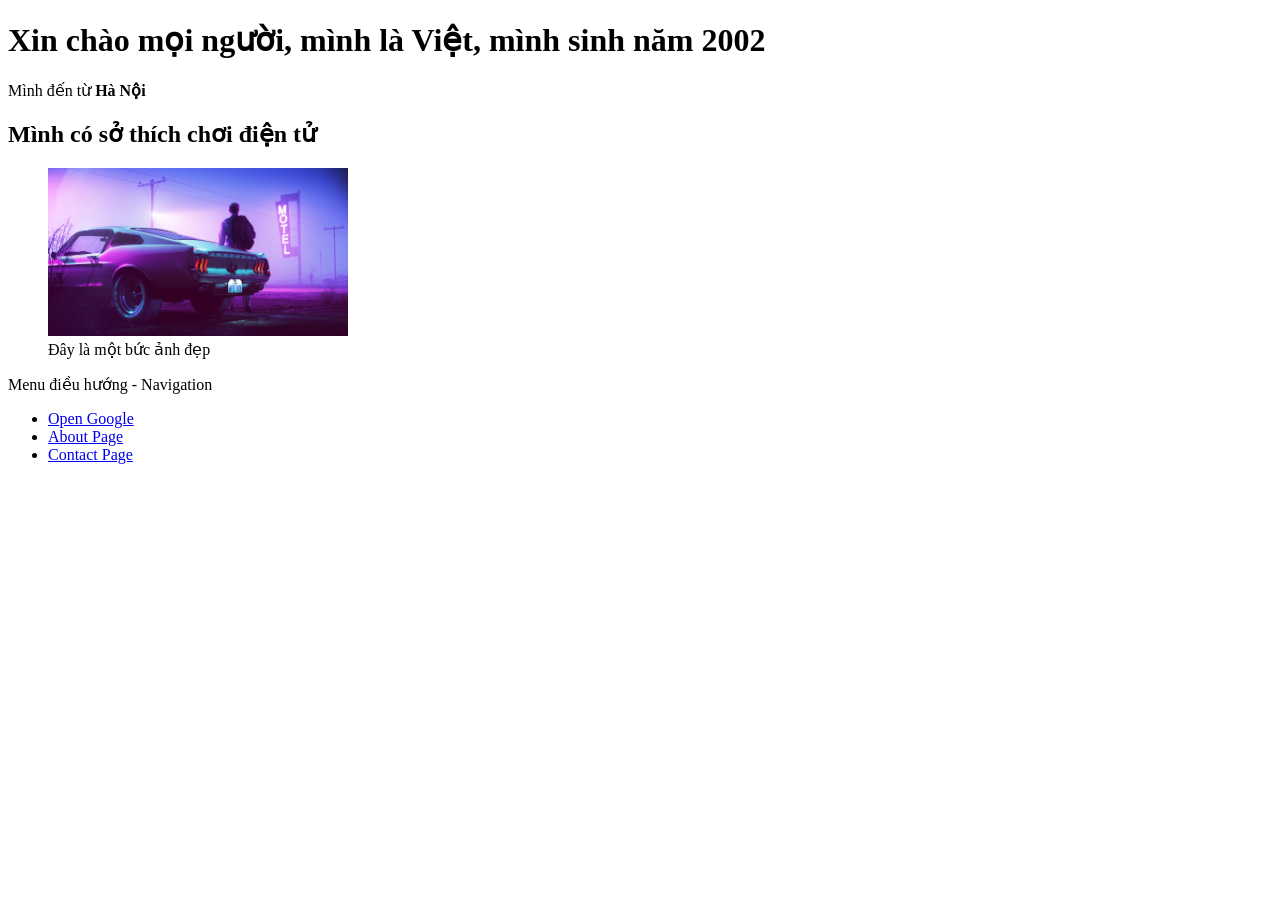
<file: Lesson 1/index.html>
<!DOCTYPE html>
<html lang="en">
<head>
    <meta charset="UTF-8">
    <meta name="viewport" content="width=device-width, initial-scale=1.0">
    <title>Trang chủ</title>
    <link 
    rel="shortcut icon" 
    href="images/favicon.png"
    type="image/x-icon">
</head>
<body>
    
</body>
</html>
<h1>Xin chào mọi người, mình là Việt, mình sinh năm 2002</h1>

<p>Mình đến từ <strong>Hà Nội</strong></p>

<h2>Mình có sở thích chơi điện tử</h2>

<figure>
  <img
    width="300"
    src="images/01.jpg"
    alt="Ảnh đẹp"
    title="Tiêu đề ảnh"
  />

  <figcaption>Đây là một bức ảnh đẹp</figcaption>
</figure>
<p>Menu điều hướng - Navigation</p>
<ul>
    <li><a href="https://google.com">Open Google</a></li>
    <li><a href="about.html">About Page</a></li>
    <li><a href="contact.html">Contact Page</a></li>
</ul>
</file>
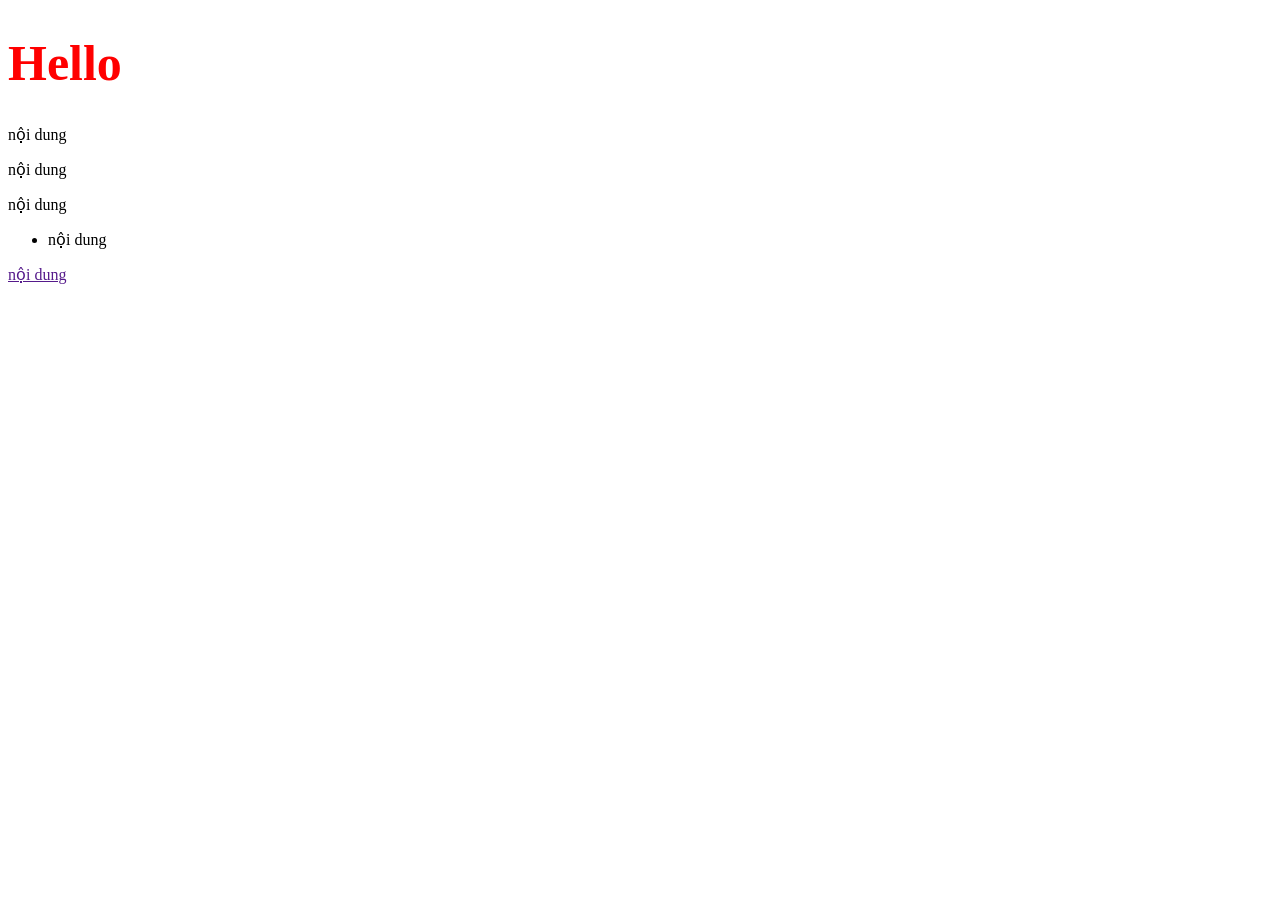
<file: Lesson 2/index.html>
<!DOCTYPE html>
<html lang="en">
<head>
    <meta charset="UTF-8">
    <meta name="viewport" content="width=device-width, initial-scale=1.0">
    <title>Document</title>
    <link rel="stylesheet" href="style.css"
</head>
<body>
    <h1>Hello </h1>
</body>
</html>
<p class="class-name"> nội dung </p>
<p> nội dung </p>
<p> nội dung </p>
<ul>
    <li class="class-name"> nội dung </li>
</ul>

<a href="" class="class-name"> nội dung </a>
</file>
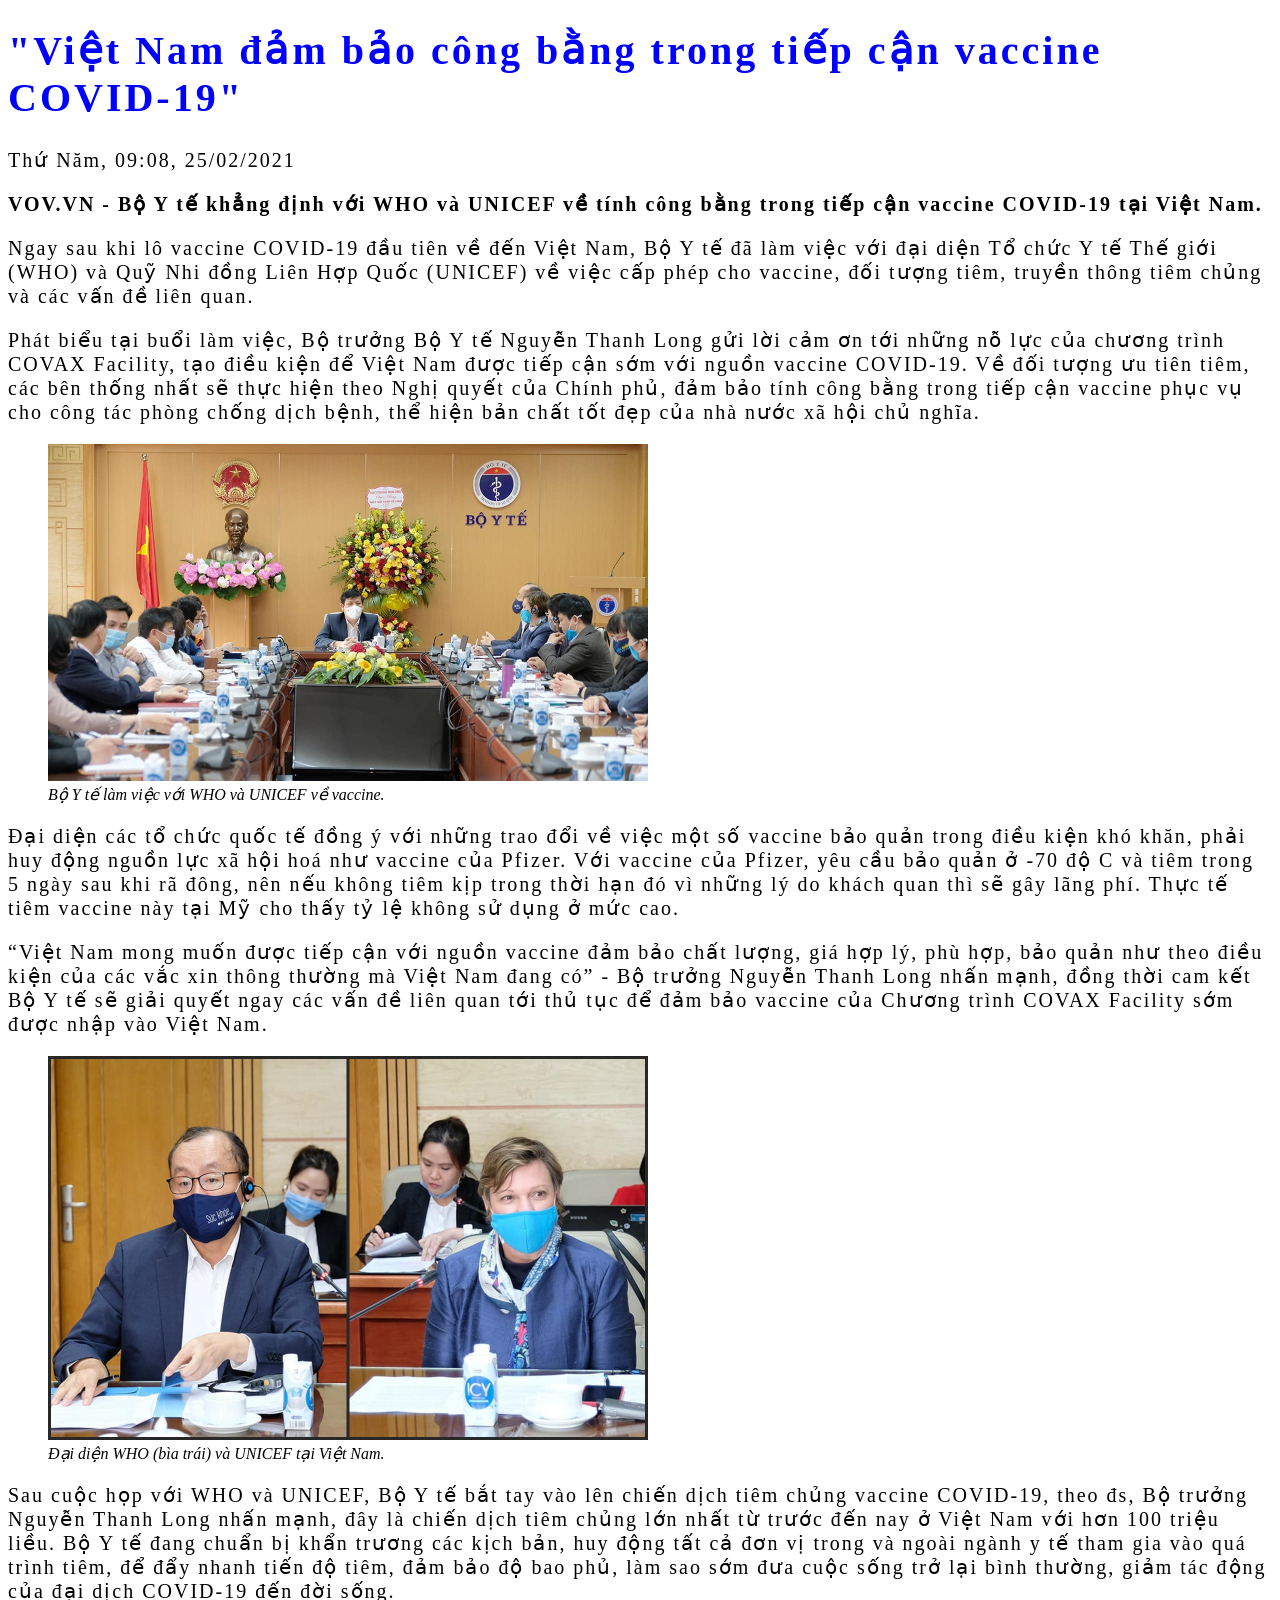
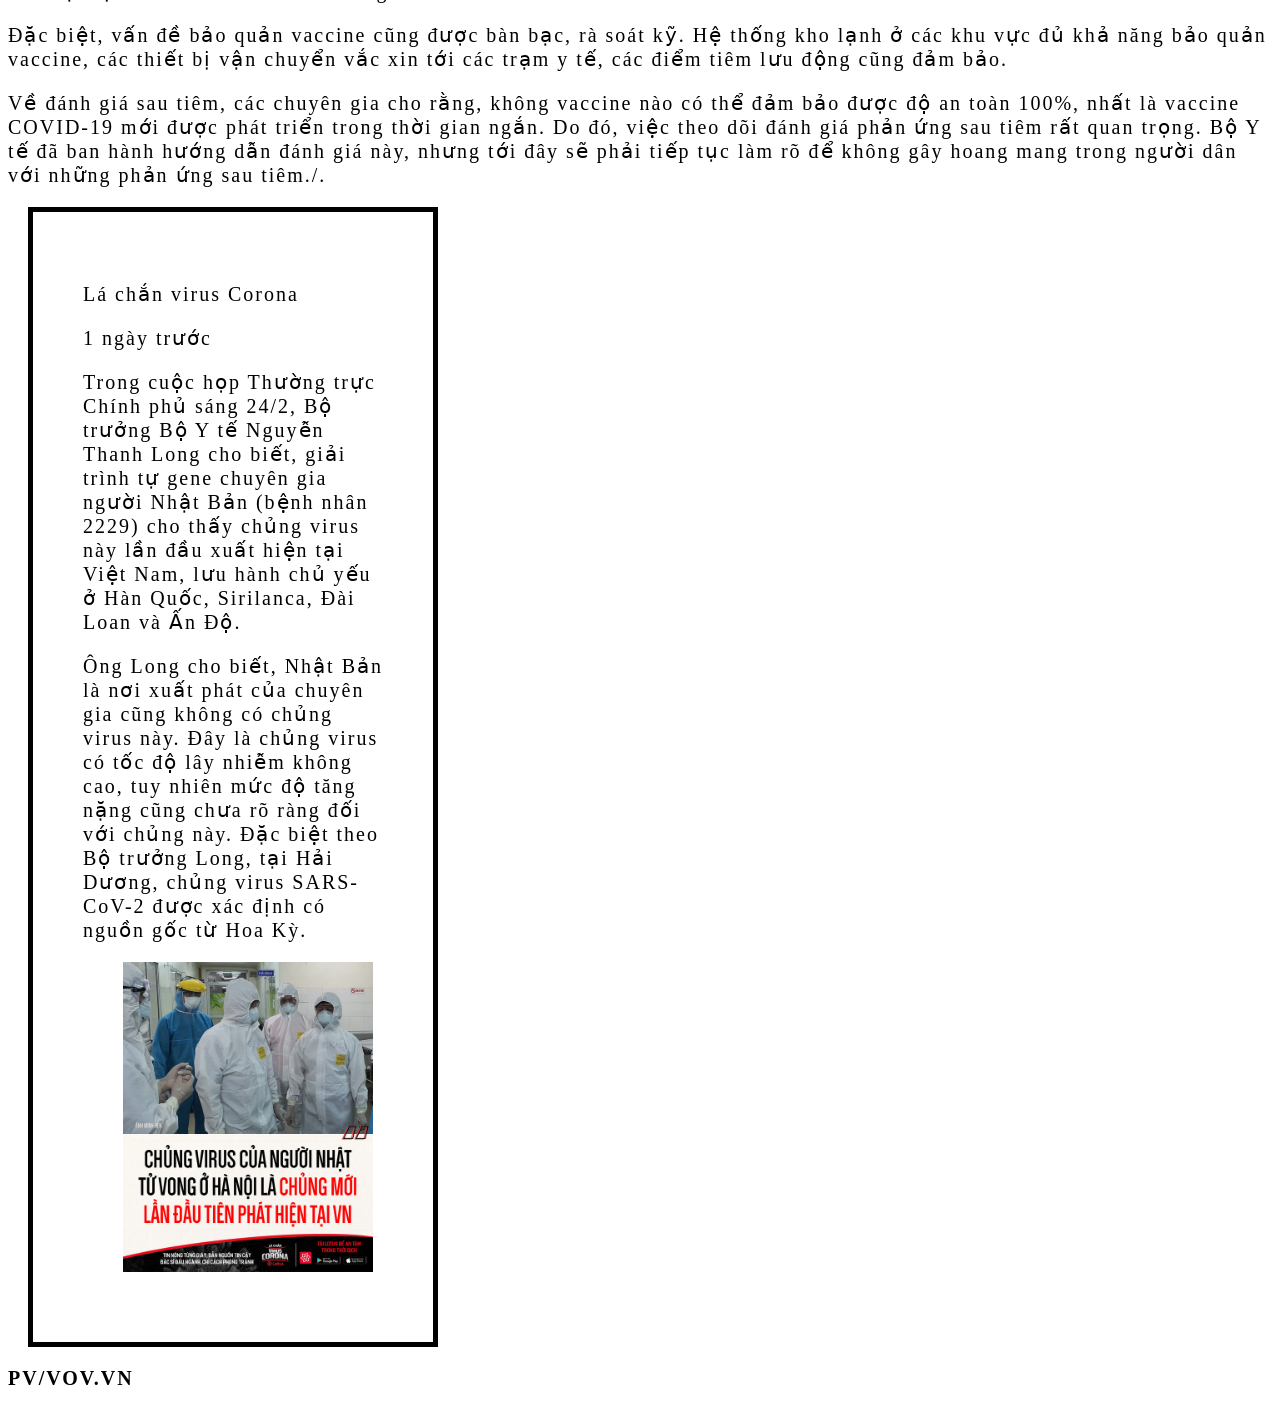
<file: Lesson 4/index.html>
<!DOCTYPE html>
<html lang="en">
<head>
    <meta charset="UTF-8">
    <meta http-equiv="X-UA-Compatible" content="IE=edge">
    <meta name="viewport" content="width=device-width, initial-scale=1.0">
    <title>"Việt Nam đảm bảo công bằng trong tiếp cận vaccine COVID-19"</title>
    <link rel="stylesheet" href="style.css"
</head>
<body>
</body>
</html>
<h1>"Việt Nam đảm bảo công bằng trong tiếp cận vaccine COVID-19"</h1>
<p>Thứ Năm, 09:08, 25/02/2021</p>
<p><strong>VOV.VN - Bộ Y tế khẳng định với WHO và UNICEF về tính công bằng trong tiếp cận vaccine COVID-19 tại Việt Nam.</strong></p>
<p>Ngay sau khi lô vaccine COVID-19 đầu tiên về đến Việt Nam, Bộ Y tế đã làm việc với đại diện Tổ chức Y tế Thế giới (WHO) và Quỹ Nhi đồng Liên Hợp Quốc (UNICEF) về việc cấp phép cho vaccine, đối tượng tiêm, truyền thông tiêm chủng và các vấn đề liên quan. </p>
<p>Phát biểu tại buổi làm việc, Bộ trưởng Bộ Y tế Nguyễn Thanh Long gửi lời cảm ơn tới những nỗ lực của chương trình COVAX Facility, tạo điều kiện để Việt Nam được tiếp cận sớm với nguồn vaccine COVID-19. Về đối tượng ưu tiên tiêm, các bên thống nhất sẽ thực hiện theo Nghị quyết của Chính phủ, đảm bảo tính công bằng trong tiếp cận vaccine phục vụ cho công tác phòng chống dịch bệnh, thể hiện bản chất tốt đẹp của nhà nước xã hội chủ nghĩa. </p>
<figure>
  <img
  width="600"
    src="../Lesson 1/images/Bo y te voi WHO va UNICEF.jpg"
    
  />

  <figcaption><i>Bộ Y tế làm việc với WHO và UNICEF về vaccine.</i></figcaption>
</figure>
<p>Đại diện các tổ chức quốc tế đồng ý với những trao đổi về việc một số vaccine bảo quản trong điều kiện khó khăn, phải huy động nguồn lực xã hội hoá như vaccine của Pfizer. Với vaccine của Pfizer, yêu cầu bảo quản ở -70 độ C và tiêm trong 5 ngày sau khi rã đông, nên nếu không tiêm kịp trong thời hạn đó vì những lý do khách quan  thì sẽ gây lãng phí. Thực tế tiêm vaccine này tại Mỹ cho thấy tỷ lệ không sử dụng ở mức cao.</p>
<p>“Việt Nam mong muốn được tiếp cận với nguồn vaccine đảm bảo chất lượng, giá hợp lý, phù hợp, bảo quản như theo điều kiện của các vắc xin thông thường mà Việt Nam đang có” - Bộ trưởng Nguyễn Thanh Long nhấn mạnh, đồng thời cam kết Bộ Y tế sẽ giải quyết ngay các vấn đề liên quan tới thủ tục để đảm bảo vaccine của Chương trình COVAX Facility sớm được nhập vào Việt Nam.</p> 
<figure>
  <img
  width="600"
    src="../Lesson 1/images/Dai dien WHO va UNICEF tai VN.jpg"
    
  />

  <figcaption><i>Đại diện WHO (bìa trái) và UNICEF tại Việt Nam.</i></figcaption>
</figure>
<p>Sau cuộc họp với WHO và UNICEF, Bộ Y tế bắt tay vào lên chiến dịch tiêm chủng vaccine COVID-19, theo đs, Bộ trưởng Nguyễn Thanh Long nhấn mạnh, đây là chiến dịch tiêm chủng lớn nhất từ trước đến nay ở Việt Nam với hơn 100 triệu liều. Bộ Y tế đang chuẩn bị khẩn trương các kịch bản, huy động tất cả đơn vị trong và ngoài ngành y tế tham gia vào quá trình tiêm, để đẩy nhanh tiến độ tiêm, đảm bảo độ bao phủ, làm sao sớm đưa cuộc sống trở lại bình thường, giảm tác động của đại dịch  COVID-19 đến đời sống.</p>
<p>Đặc biệt, vấn đề bảo quản vaccine cũng được bàn bạc, rà soát kỹ. Hệ thống kho lạnh ở các khu vực đủ khả năng bảo quản vaccine, các thiết bị vận chuyển vắc xin tới các trạm y tế, các điểm tiêm lưu động cũng đảm bảo.</p>
<p>Về đánh giá sau tiêm, các chuyên gia cho rằng, không vaccine nào có thể đảm bảo được độ an toàn 100%, nhất là vaccine COVID-19 mới được phát triển trong thời gian ngắn. Do đó, việc theo dõi đánh giá phản ứng sau tiêm rất quan trọng. Bộ Y tế đã ban hành hướng dẫn đánh giá này, nhưng tới đây sẽ phải tiếp tục làm rõ để không gây hoang mang trong người dân với những phản ứng sau tiêm./.</p>
<div id = "contentinfo">
<p>Lá chắn virus Corona</p>
<p>1 ngày trước</p>

<p>Trong cuộc họp Thường trực Chính phủ sáng 24/2, Bộ trưởng Bộ Y tế Nguyễn Thanh Long cho biết, giải trình tự gene chuyên gia người Nhật Bản (bệnh nhân 2229) cho thấy chủng virus này lần đầu xuất hiện tại Việt Nam, lưu hành chủ yếu ở Hàn Quốc, Sirilanca, Đài Loan và Ấn Độ.</p>
<p>Ông Long cho biết, Nhật Bản là nơi xuất phát của chuyên gia cũng không có chủng virus này. Đây là chủng virus có tốc độ lây nhiễm không cao, tuy nhiên mức độ tăng nặng cũng chưa rõ ràng đối với chủng này. Đặc biệt theo Bộ trưởng Long, tại Hải Dương, chủng virus SARS-CoV-2 được xác định có nguồn gốc từ Hoa Kỳ.</p>
<figure>
  <img
  width="250"
    src="../Lesson 1/images/lachan-1-16141419637131916750013.png"
    
  />

</figure>
</div>
<p><strong>PV/VOV.VN</strong></p>
</file>
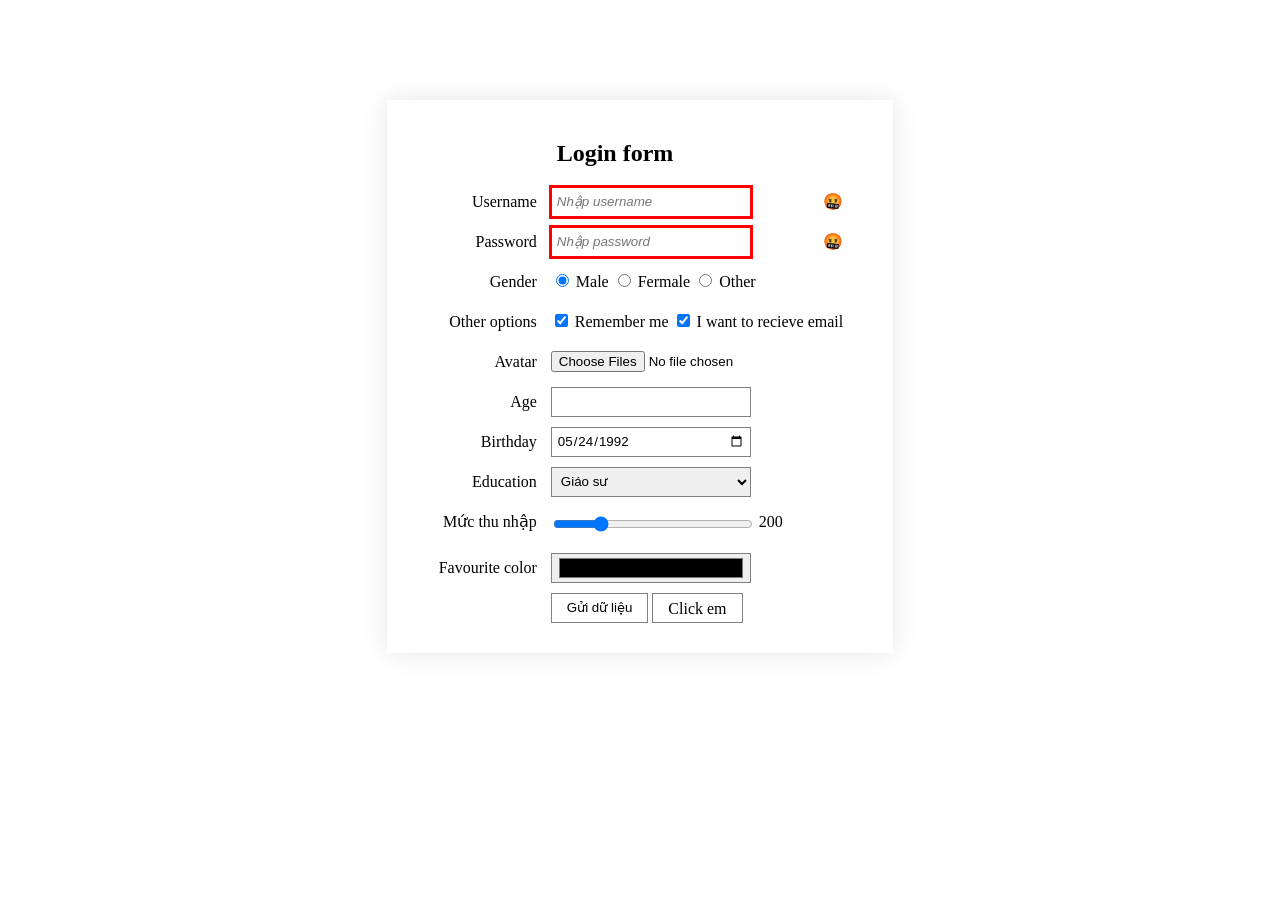
<file: Lesson 7/index.html>
<!DOCTYPE html>
<html>
    <head>
        <meta charset="utf-8" />
        <meta name="viewport" content="width=device-width" />
        <title>JS Bin</title>
        <link rel="stylesheet" href="style.css" />
    </head>
    <body>
        <form class="login-form" action="" method="" name="login">
            <h2>Login form</h2>
            <div class="username">
                <label for="username">Username</label>
                <input
                    type="text"
                    id="username"
                    name="username"
                    placeholder="Nhập username"
                    required
                    autofocus
                />
                <span></span>
            </div>

            <div class="password">
                <label for="password">Password</label>
                <input
                    type="password"
                    id="password"
                    name="password"
                    placeholder="Nhập password"
                    required
                />
                <span></span>
            </div>

            <div class="gender">
                <label for="">Gender</label>
                <div class="gender-option">
                    <input
                        type="radio"
                        id="male"
                        name="gender"
                        value="male"
                        checked
                    />
                    <label for="male">Male</label>
                </div>

                <div class="gender-option">
                    <input
                        type="radio"
                        id="fermale"
                        name="gender"
                        value="fermale"
                    />
                    <label for="fermale">Fermale</label>
                </div>

                <div class="gender-option">
                    <input type="radio" id="other" name="gender" value="bd" />
                    <label for="other">Other</label>
                </div>
            </div>

            <div class="option">
                <label for="">Other options</label>
                <div class="option-item">
                    <input
                        type="checkbox"
                        name="option"
                        id="remember"
                        value="remember"
                        checked
                    />
                    <label for="remember">Remember me</label>
                </div>

                <div class="option-item">
                    <input
                        type="checkbox"
                        name="option"
                        id="email"
                        value="email"
                        checked
                    />
                    <label for="email">I want to recieve email</label>
                </div>
            </div>

            <div class="avatar">
                <label for="avatar">Avatar</label>
                <input type="file" accept="image/*;capture=camera" multiple />
            </div>

            <div class="age">
                <label for="age">Age</label>
                <input type="number" min="18" max="100" step="2" />
            </div>

            <div class="birthday">
                <label for="birthday">Birthday</label>
                <input
                    name="birthday"
                    id="birthday"
                    type="date"
                    value="1992-05-24"
                />
            </div>

            <div class="education">
                <label for="education">Education</label>
                <select name="education" id="education">
                    <option value="">---</option>
                    <option value="kindergarten">Lớp mầm</option>
                    <option value="tieu-hoc">Tiểu học</option>
                    <option value="trung-hoc">Trung học</option>
                    <option value="dai-hoc">Đại học</option>
                    <option value="dr">Tiến sĩ</option>
                    <option value="gs" selected>Giáo sư</option>
                </select>
            </div>

            <div class="income">
                <label for="income">Mức thu nhập</label>
                <input
                    type="range"
                    name="income"
                    id="income"
                    oninput="incomeValue.value = income.value"
                    min="1"
                    max="1000"
                    value="200"
                />
                <output for="income" name="incomeValue">200</output>
            </div>

            <div class="favourite-color">
                <label for="favorite-color">Favourite color</label>
                <input
                    type="color"
                    name="favorite-color"
                    id="favorite-color"
                    placeholder="color"
                />
            </div>

            <div class="action">
                <button type="submit">Gửi dữ liệu</button>
                <label class="button" for="popup">Click em</label>
            </div>
        </form>

        <input type="checkbox" id="popup" />
        <div class="popup">
            <div class="popup-content">
                <label id="close" for="popup">❌</label>
                <form action="" name="signup">
                    <h2>Form signup</h2>

                    <p>
                        Lorem ipsum dolor sit, amet consectetur adipisicing
                        elit. Distinctio consequatur asperiores vitae tempora
                        labore alias dolores perferendis maxime eius iusto
                        reprehenderit fuga veniam facilis, nostrum hic? Ipsum
                        facere modi numquam?
                    </p>
                </form>
            </div>
        </div>
    </body>
</html>
</file>
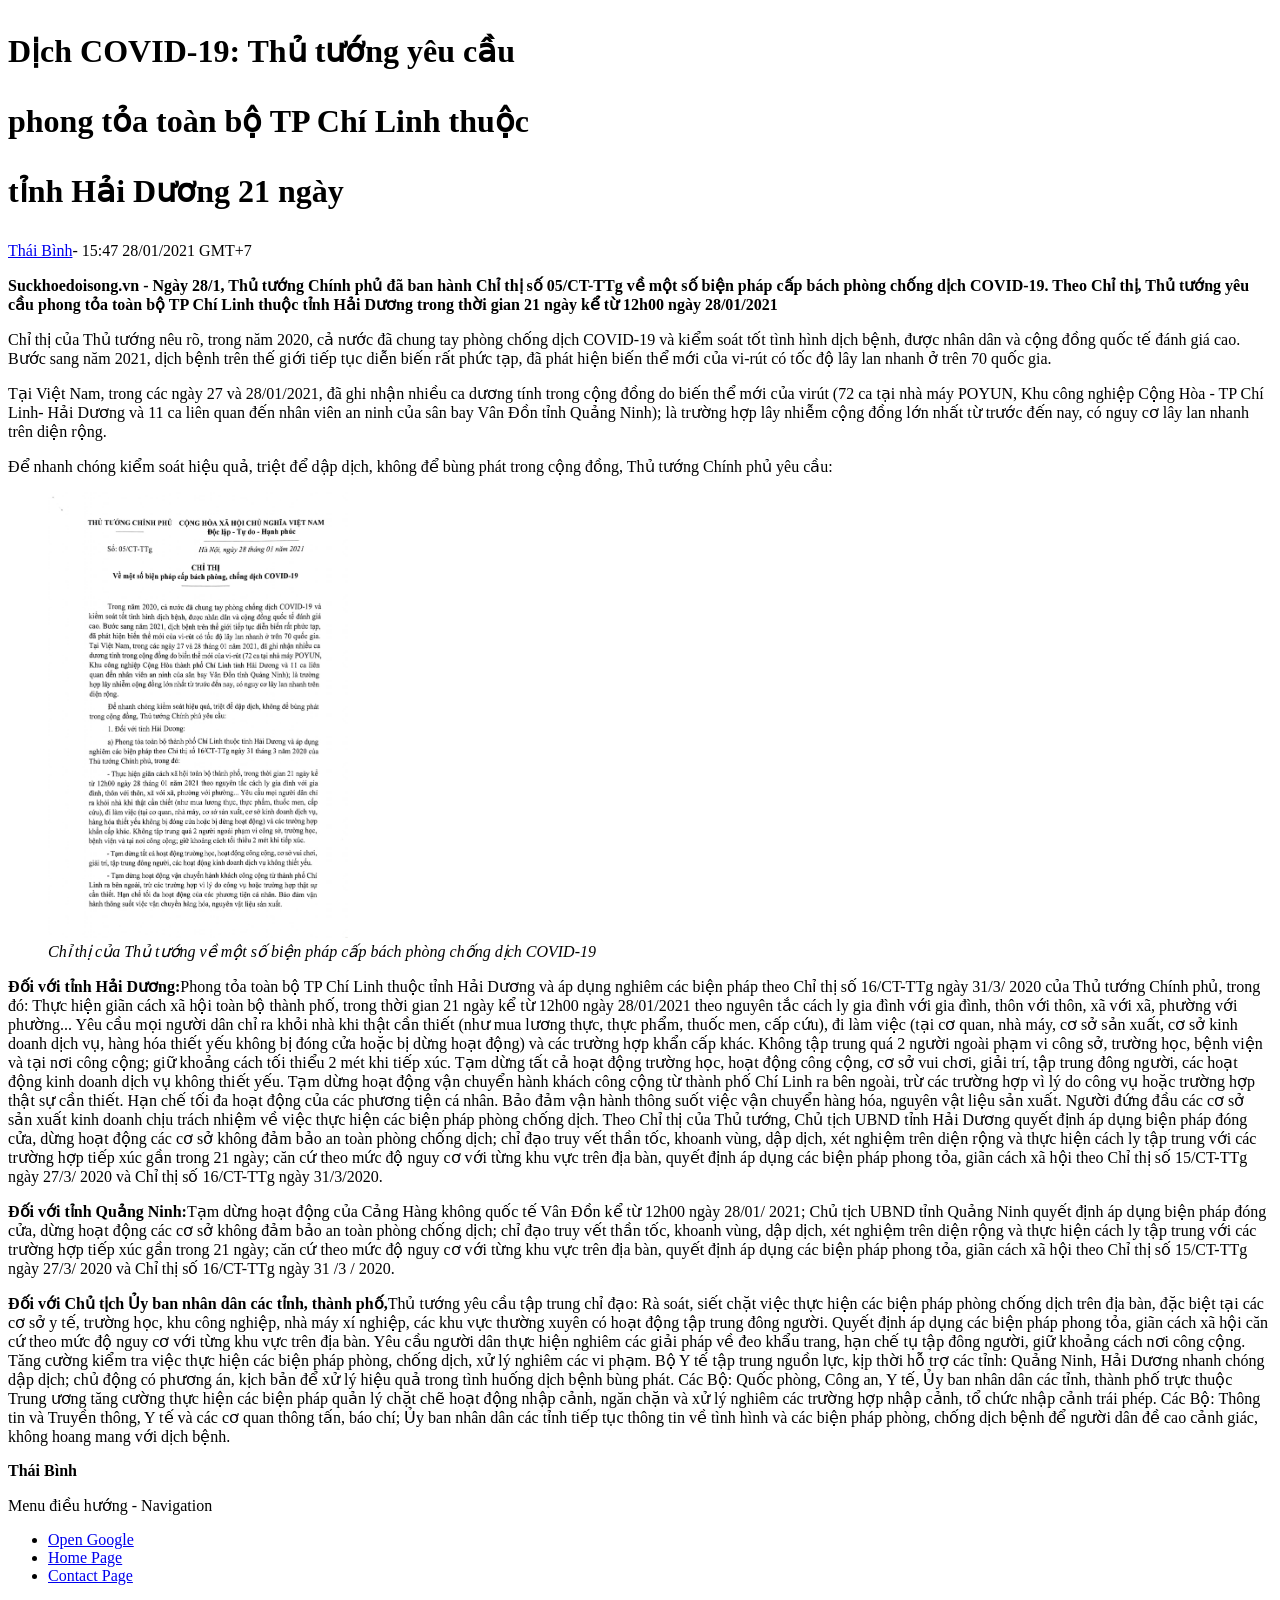
<file: Lesson 1/Clone/index.html>
<!DOCTYPE html>
<html lang="en">
  <head>
    <meta charset="UTF-8" />
    <meta name="viewport" content="width=device-width, initial-scale=1.0" />
    <title>
      Dịch COVID-19: Thủ tướng yêu cầu phong tỏa toàn bộ TP Chí Linh thuộc tỉnh
      Hải Dương 21 ngày
    </title>
    <link
      rel="shortcut icon"
      href="../images/favicon.png"
      type="image/x-icon"
    />
  </head>
  <body></body>
</html>
<h1>
  <p>Dịch COVID-19: Thủ tướng yêu cầu</p>
  <p>phong tỏa toàn bộ TP Chí Linh thuộc</p>
  <p>tỉnh Hải Dương 21 ngày</p>
</h1>
<p><a href="#">Thái Bình</a>- 15:47 28/01/2021 GMT+7</p>
<p>
  <strong
    >Suckhoedoisong.vn - Ngày 28/1, Thủ tướng Chính phủ đã ban hành Chỉ thị số
    05/CT-TTg về một số biện pháp cấp bách phòng chống dịch COVID-19. Theo Chỉ
    thị, Thủ tướng yêu cầu phong tỏa toàn bộ TP Chí Linh thuộc tỉnh Hải Dương
    trong thời gian 21 ngày kể từ 12h00 ngày 28/01/2021</strong
  >
</p>
<p>
  Chỉ thị của Thủ tướng nêu rõ, trong năm 2020, cả nước đã chung tay phòng chống
  dịch COVID-19 và kiểm soát tốt tình hình dịch bệnh, được nhân dân và cộng đồng
  quốc tế đánh giá cao. Bước sang năm 2021, dịch bệnh trên thế giới tiếp tục
  diễn biến rất phức tạp, đã phát hiện biến thể mới của vi-rút có tốc độ lây lan
  nhanh ở trên 70 quốc gia.
</p>
<p>
  Tại Việt Nam, trong các ngày 27 và 28/01/2021, đã ghi nhận nhiều ca dương tính
  trong cộng đồng do biến thể mới của virút (72 ca tại nhà máy POYUN, Khu công
  nghiệp Cộng Hòa - TP Chí Linh- Hải Dương và 11 ca liên quan đến nhân viên an
  ninh của sân bay Vân Đồn tỉnh Quảng Ninh); là trường hợp lây nhiễm cộng đồng
  lớn nhất từ trước đến nay, có nguy cơ lây lan nhanh trên diện rộng.
</p>
<p>
  Để nhanh chóng kiểm soát hiệu quả, triệt để dập dịch, không để bùng phát trong
  cộng đồng, Thủ tướng Chính phủ yêu cầu:
</p>

<figure>
  <img width="300" src="../images/chithi.jpg" />

  <figcaption>
    <i
      >Chỉ thị của Thủ tướng về một số biện pháp cấp bách phòng chống dịch
      COVID-19</i
    >
  </figcaption>
</figure>
<p>
  <strong>Đối với tỉnh Hải Dương:</strong>Phong tỏa toàn bộ TP Chí Linh thuộc
  tỉnh Hải Dương và áp dụng nghiêm các biện pháp theo Chỉ thị số 16/CT-TTg ngày
  31/3/ 2020 của Thủ tướng Chính phủ, trong đó: Thực hiện giãn cách xã hội toàn
  bộ thành phố, trong thời gian 21 ngày kể từ 12h00 ngày 28/01/2021 theo nguyên
  tắc cách ly gia đình với gia đình, thôn với thôn, xã với xã, phường với
  phường... Yêu cầu mọi người dân chỉ ra khỏi nhà khi thật cần thiết (như mua
  lương thực, thực phẩm, thuốc men, cấp cứu), đi làm việc (tại cơ quan, nhà máy,
  cơ sở sản xuất, cơ sở kinh doanh dịch vụ, hàng hóa thiết yếu không bị đóng cửa
  hoặc bị dừng hoạt động) và các trường hợp khẩn cấp khác. Không tập trung quá 2
  người ngoài phạm vi công sở, trường học, bệnh viện và tại nơi công cộng; giữ
  khoảng cách tối thiểu 2 mét khi tiếp xúc. Tạm dừng tất cả hoạt động trường
  học, hoạt động công cộng, cơ sở vui chơi, giải trí, tập trung đông người, các
  hoạt động kinh doanh dịch vụ không thiết yếu. Tạm dừng hoạt động vận chuyển
  hành khách công cộng từ thành phố Chí Linh ra bên ngoài, trừ các trường hợp vì
  lý do công vụ hoặc trường hợp thật sự cần thiết. Hạn chế tối đa hoạt động của
  các phương tiện cá nhân. Bảo đảm vận hành thông suốt việc vận chuyển hàng hóa,
  nguyên vật liệu sản xuất. Người đứng đầu các cơ sở sản xuất kinh doanh chịu
  trách nhiệm về việc thực hiện các biện pháp phòng chống dịch. Theo Chỉ thị của
  Thủ tướng, Chủ tịch UBND tỉnh Hải Dương quyết định áp dụng biện pháp đóng cửa,
  dừng hoạt động các cơ sở không đảm bảo an toàn phòng chống dịch; chỉ đạo truy
  vết thần tốc, khoanh vùng, dập dịch, xét nghiệm trên diện rộng và thực hiện
  cách ly tập trung với các trường hợp tiếp xúc gần trong 21 ngày; căn cứ theo
  mức độ nguy cơ với từng khu vực trên địa bàn, quyết định áp dụng các biện pháp
  phong tỏa, giãn cách xã hội theo Chỉ thị số 15/CT-TTg ngày 27/3/ 2020 và Chỉ
  thị số 16/CT-TTg ngày 31/3/2020.
</p>

<p>
  <strong>Đối với tỉnh Quảng Ninh:</strong>Tạm dừng hoạt động của Cảng Hàng
  không quốc tế Vân Đồn kể từ 12h00 ngày 28/01/ 2021; Chủ tịch UBND tỉnh Quảng
  Ninh quyết định áp dụng biện pháp đóng cửa, dừng hoạt động các cơ sở không đảm
  bảo an toàn phòng chống dịch; chỉ đạo truy vết thần tốc, khoanh vùng, dập
  dịch, xét nghiệm trên diện rộng và thực hiện cách ly tập trung với các trường
  hợp tiếp xúc gần trong 21 ngày; căn cứ theo mức độ nguy cơ với từng khu vực
  trên địa bàn, quyết định áp dụng các biện pháp phong tỏa, giãn cách xã hội
  theo Chỉ thị số 15/CT-TTg ngày 27/3/ 2020 và Chỉ thị số 16/CT-TTg ngày 31 /3 /
  2020.
</p>
<p>
  <strong>Đối với Chủ tịch Ủy ban nhân dân các tỉnh, thành phố,</strong>Thủ
  tướng yêu cầu tập trung chỉ đạo: Rà soát, siết chặt việc thực hiện các biện
  pháp phòng chống dịch trên địa bàn, đặc biệt tại các cơ sở y tế, trường học,
  khu công nghiệp, nhà máy xí nghiệp, các khu vực thường xuyên có hoạt động tập
  trung đông người. Quyết định áp dụng các biện pháp phong tỏa, giãn cách xã hội
  căn cứ theo mức độ nguy cơ với từng khu vực trên địa bàn. Yêu cầu người dân
  thực hiện nghiêm các giải pháp về đeo khẩu trang, hạn chế tụ tập đông người,
  giữ khoảng cách nơi công cộng. Tăng cường kiểm tra việc thực hiện các biện
  pháp phòng, chống dịch, xử lý nghiêm các vi phạm. Bộ Y tế tập trung nguồn lực,
  kịp thời hỗ trợ các tỉnh: Quảng Ninh, Hải Dương nhanh chóng dập dịch; chủ động
  có phương án, kịch bản để xử lý hiệu quả trong tình huống dịch bệnh bùng phát.
  Các Bộ: Quốc phòng, Công an, Y tế, Ủy ban nhân dân các tỉnh, thành phố trực
  thuộc Trung ương tăng cường thực hiện các biện pháp quản lý chặt chẽ hoạt động
  nhập cảnh, ngăn chặn và xử lý nghiêm các trường hợp nhập cảnh, tổ chức nhập
  cảnh trái phép. Các Bộ: Thông tin và Truyền thông, Y tế và các cơ quan thông
  tấn, báo chí; Ủy ban nhân dân các tỉnh tiếp tục thông tin về tình hình và các
  biện pháp phòng, chống dịch bệnh để người dân đề cao cảnh giác, không hoang
  mang với dịch bệnh.
</p>
<p><strong>Thái Bình</strong></p>
<p>Menu điều hướng - Navigation</p>
<ul>
  <li><a href="https://google.com">Open Google</a></li>
  <li><a href="home.html">Home Page</a></li>
  <li><a href="contact.html">Contact Page</a></li>
</ul>
</file>
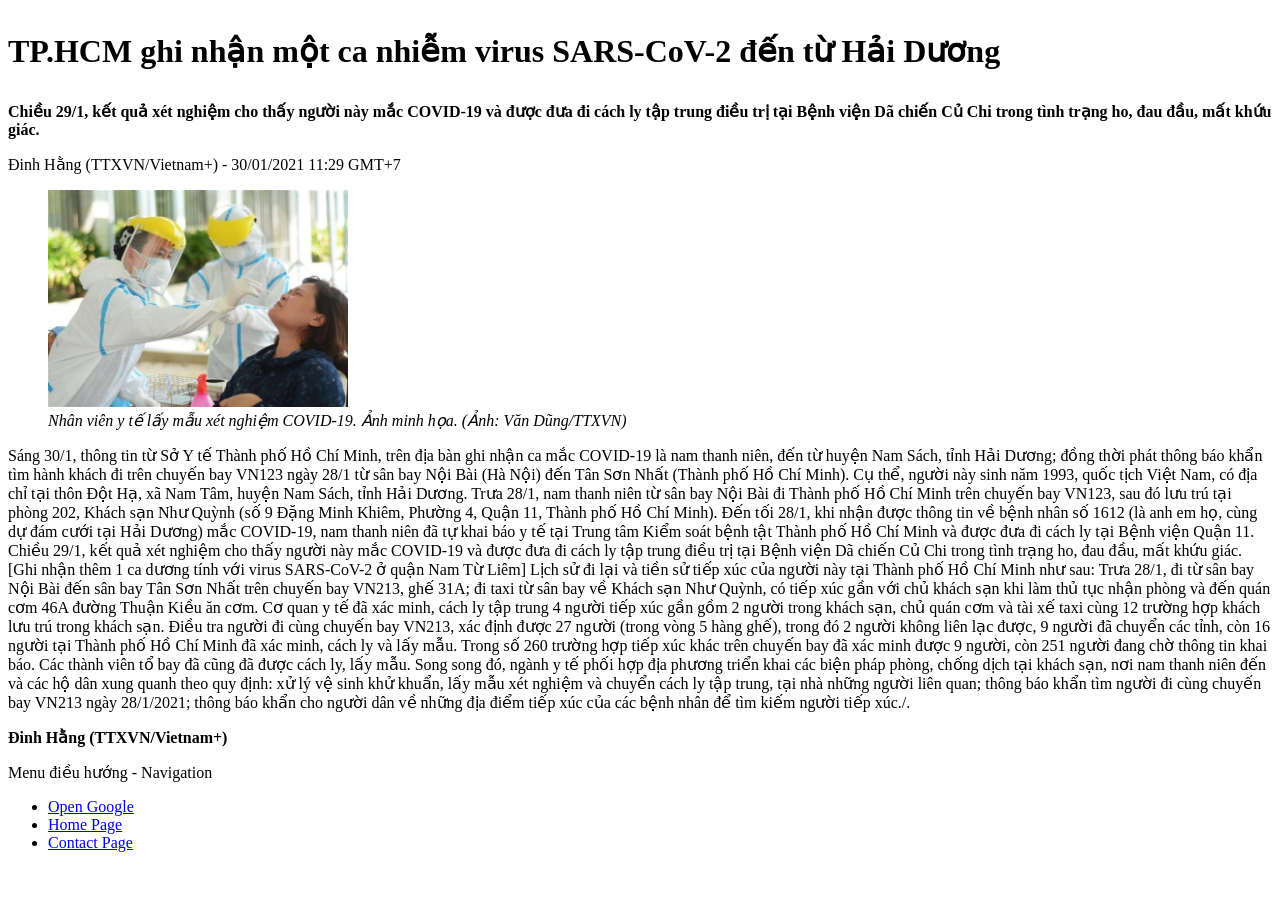
<file: Lesson 1/Homework/index.html>
<!DOCTYPE html>
<html lang="en">
<head>
    <meta charset="UTF-8">
    <meta name="viewport" content="width=device-width, initial-scale=1.0">
    <title>TP.HCM ghi nhận một ca nhiễm virus SARS-CoV-2 đến từ Hải Dương</title>
    <link 
    rel="shortcut icon" 
    href="../images/favicon.png"
    type="image/x-icon">
</head>
<body>
    
</body>
</html>
<h1>
<p>TP.HCM ghi nhận một ca nhiễm virus SARS-CoV-2 đến từ Hải Dương</p>
</h1>
<p><strong>Chiều 29/1, kết quả xét nghiệm cho thấy người này mắc COVID-19 và được đưa đi cách ly tập trung điều trị tại Bệnh viện Dã chiến Củ Chi trong tình trạng ho, đau đầu, mất khứu giác.</strong></p>
<p>Đinh Hằng (TTXVN/Vietnam+) - 30/01/2021 11:29 GMT+7</p>

<figure>
  <img
  width="300"
    src="../images/nvyte.jpg"
    
  />

  <figcaption><i>Nhân viên y tế lấy mẫu xét nghiệm COVID-19. Ảnh minh họa. (Ảnh: Văn Dũng/TTXVN)</i></figcaption>
</figure>
<p>Sáng 30/1, thông tin từ Sở Y tế Thành phố Hồ Chí Minh, trên địa bàn ghi nhận ca mắc COVID-19 là nam thanh niên, đến từ huyện Nam Sách, tỉnh Hải Dương; đồng thời phát thông báo khẩn tìm hành khách đi trên chuyến bay VN123 ngày 28/1 từ sân bay Nội Bài (Hà Nội) đến Tân Sơn Nhất (Thành phố Hồ Chí Minh).

Cụ thể, người này sinh năm 1993, quốc tịch Việt Nam, có địa chỉ tại thôn Đột Hạ, xã Nam Tâm, huyện Nam Sách, tỉnh Hải Dương. Trưa 28/1, nam thanh niên từ sân bay Nội Bài đi Thành phố Hồ Chí Minh trên chuyến bay VN123, sau đó lưu trú tại phòng 202, Khách sạn Như Quỳnh (số 9 Đặng Minh Khiêm, Phường 4, Quận 11, Thành phố Hồ Chí Minh).

Đến tối 28/1, khi nhận được thông tin về bệnh nhân số 1612 (là anh em họ, cùng dự đám cưới tại Hải Dương) mắc COVID-19, nam thanh niên đã tự khai báo y tế tại Trung tâm Kiểm soát bệnh tật Thành phố Hồ Chí Minh và được đưa đi cách ly tại Bệnh viện Quận 11.

Chiều 29/1, kết quả xét nghiệm cho thấy người này mắc COVID-19 và được đưa đi cách ly tập trung điều trị tại Bệnh viện Dã chiến Củ Chi trong tình trạng ho, đau đầu, mất khứu giác.

[Ghi nhận thêm 1 ca dương tính với virus SARS-CoV-2 ở quận Nam Từ Liêm]

Lịch sử đi lại và tiền sử tiếp xúc của người này tại Thành phố Hồ Chí Minh như sau: Trưa 28/1, đi từ sân bay Nội Bài đến sân bay Tân Sơn Nhất trên chuyến bay VN213, ghế 31A; đi taxi từ sân bay về Khách sạn Như Quỳnh, có tiếp xúc gần với chủ khách sạn khi làm thủ tục nhận phòng và đến quán cơm 46A đường Thuận Kiều ăn cơm.

Cơ quan y tế đã xác minh, cách ly tập trung 4 người tiếp xúc gần gồm 2 người trong khách sạn, chủ quán cơm và tài xế taxi cùng 12 trường hợp khách lưu trú trong khách sạn.

Điều tra người đi cùng chuyến bay VN213, xác định được 27 người (trong vòng 5 hàng ghế), trong đó 2 người không liên lạc được, 9 người đã chuyển các tỉnh, còn 16 người tại Thành phố Hồ Chí Minh đã xác minh, cách ly và lấy mẫu.

Trong số 260 trường hợp tiếp xúc khác trên chuyến bay đã xác minh được 9 người, còn 251 người đang chờ thông tin khai báo. Các thành viên tổ bay đã cũng đã được cách ly, lấy mẫu.

Song song đó, ngành y tế phối hợp địa phương triển khai các biện pháp phòng, chống dịch tại khách sạn, nơi nam thanh niên đến và các hộ dân xung quanh theo quy định: xử lý vệ sinh khử khuẩn, lấy mẫu xét nghiệm và chuyển cách ly tập trung, tại nhà những người liên quan; thông báo khẩn tìm người đi cùng chuyến bay VN213 ngày 28/1/2021; thông báo khẩn cho người dân về những địa điểm tiếp xúc của các bệnh nhân để tìm kiếm người tiếp xúc./.

</p>
<p><strong>Đinh Hằng (TTXVN/Vietnam+)</strong></p>
<p>Menu điều hướng - Navigation</p>
<ul>
    <li><a href="https://google.com">Open Google</a></li>
    <li><a href="home.html">Home Page</a></li>
    <li><a href="contact.html">Contact Page</a></li>
</ul>
</file>
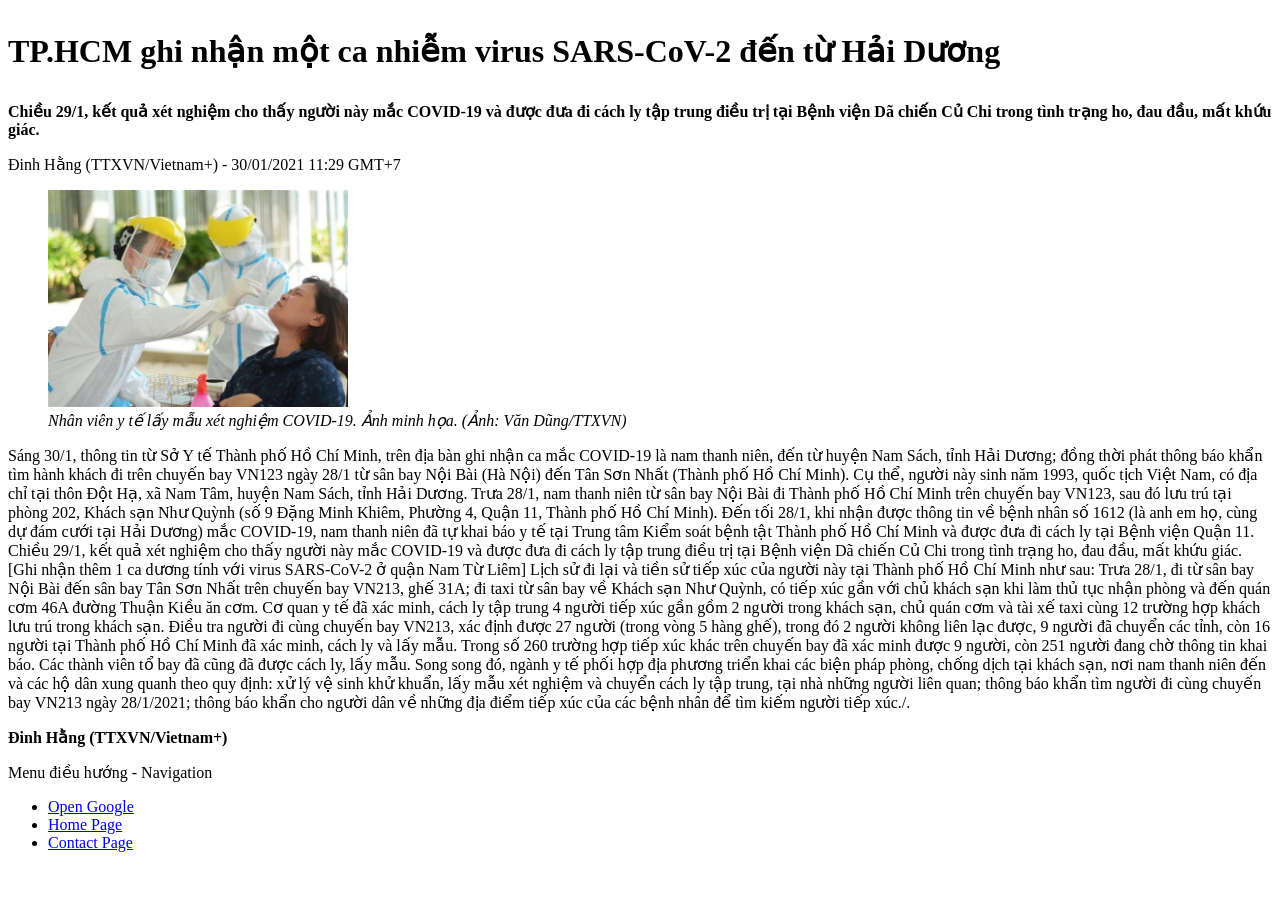
<file: Lesson 2/Homework/index.html>
<!DOCTYPE html>
<html lang="en">
<head>
    <meta charset="UTF-8">
    <meta name="viewport" content="width=device-width, initial-scale=1.0">
    <title>TP.HCM ghi nhận một ca nhiễm virus SARS-CoV-2 đến từ Hải Dương</title>
    <link rel="stylesheet" href="style.css"
    rel="shortcut icon" 
    href="../../Lesson 1/images/favicon.png"
    type="image/x-icon">
</head>
<body>
  
</body>
</html>
<h1>
<p>TP.HCM ghi nhận một ca nhiễm virus SARS-CoV-2 đến từ Hải Dương</p>
</h1>
<p><strong>Chiều 29/1, kết quả xét nghiệm cho thấy người này mắc COVID-19 và được đưa đi cách ly tập trung điều trị tại Bệnh viện Dã chiến Củ Chi trong tình trạng ho, đau đầu, mất khứu giác.</strong></p>
<p>Đinh Hằng (TTXVN/Vietnam+) - 30/01/2021 11:29 GMT+7</p>

<figure>
  <img
  width="300"
    src="../../Lesson 1/images/nvyte.jpg"
    
  />

  <figcaption><i>Nhân viên y tế lấy mẫu xét nghiệm COVID-19. Ảnh minh họa. (Ảnh: Văn Dũng/TTXVN)</i></figcaption>
</figure>
<p>Sáng 30/1, thông tin từ Sở Y tế Thành phố Hồ Chí Minh, trên địa bàn ghi nhận ca mắc COVID-19 là nam thanh niên, đến từ huyện Nam Sách, tỉnh Hải Dương; đồng thời phát thông báo khẩn tìm hành khách đi trên chuyến bay VN123 ngày 28/1 từ sân bay Nội Bài (Hà Nội) đến Tân Sơn Nhất (Thành phố Hồ Chí Minh).

Cụ thể, người này sinh năm 1993, quốc tịch Việt Nam, có địa chỉ tại thôn Đột Hạ, xã Nam Tâm, huyện Nam Sách, tỉnh Hải Dương. Trưa 28/1, nam thanh niên từ sân bay Nội Bài đi Thành phố Hồ Chí Minh trên chuyến bay VN123, sau đó lưu trú tại phòng 202, Khách sạn Như Quỳnh (số 9 Đặng Minh Khiêm, Phường 4, Quận 11, Thành phố Hồ Chí Minh).

Đến tối 28/1, khi nhận được thông tin về bệnh nhân số 1612 (là anh em họ, cùng dự đám cưới tại Hải Dương) mắc COVID-19, nam thanh niên đã tự khai báo y tế tại Trung tâm Kiểm soát bệnh tật Thành phố Hồ Chí Minh và được đưa đi cách ly tại Bệnh viện Quận 11.

Chiều 29/1, kết quả xét nghiệm cho thấy người này mắc COVID-19 và được đưa đi cách ly tập trung điều trị tại Bệnh viện Dã chiến Củ Chi trong tình trạng ho, đau đầu, mất khứu giác.

[Ghi nhận thêm 1 ca dương tính với virus SARS-CoV-2 ở quận Nam Từ Liêm]

Lịch sử đi lại và tiền sử tiếp xúc của người này tại Thành phố Hồ Chí Minh như sau: Trưa 28/1, đi từ sân bay Nội Bài đến sân bay Tân Sơn Nhất trên chuyến bay VN213, ghế 31A; đi taxi từ sân bay về Khách sạn Như Quỳnh, có tiếp xúc gần với chủ khách sạn khi làm thủ tục nhận phòng và đến quán cơm 46A đường Thuận Kiều ăn cơm.

Cơ quan y tế đã xác minh, cách ly tập trung 4 người tiếp xúc gần gồm 2 người trong khách sạn, chủ quán cơm và tài xế taxi cùng 12 trường hợp khách lưu trú trong khách sạn.

Điều tra người đi cùng chuyến bay VN213, xác định được 27 người (trong vòng 5 hàng ghế), trong đó 2 người không liên lạc được, 9 người đã chuyển các tỉnh, còn 16 người tại Thành phố Hồ Chí Minh đã xác minh, cách ly và lấy mẫu.

Trong số 260 trường hợp tiếp xúc khác trên chuyến bay đã xác minh được 9 người, còn 251 người đang chờ thông tin khai báo. Các thành viên tổ bay đã cũng đã được cách ly, lấy mẫu.

Song song đó, ngành y tế phối hợp địa phương triển khai các biện pháp phòng, chống dịch tại khách sạn, nơi nam thanh niên đến và các hộ dân xung quanh theo quy định: xử lý vệ sinh khử khuẩn, lấy mẫu xét nghiệm và chuyển cách ly tập trung, tại nhà những người liên quan; thông báo khẩn tìm người đi cùng chuyến bay VN213 ngày 28/1/2021; thông báo khẩn cho người dân về những địa điểm tiếp xúc của các bệnh nhân để tìm kiếm người tiếp xúc./.

</p>
<p><strong>Đinh Hằng (TTXVN/Vietnam+)</strong></p>
<p>Menu điều hướng - Navigation</p>
<ul>
    <li><a href="https://google.com">Open Google</a></li>
    <li><a href="home.html">Home Page</a></li>
    <li><a href="contact.html">Contact Page</a></li>
</ul>
</file>
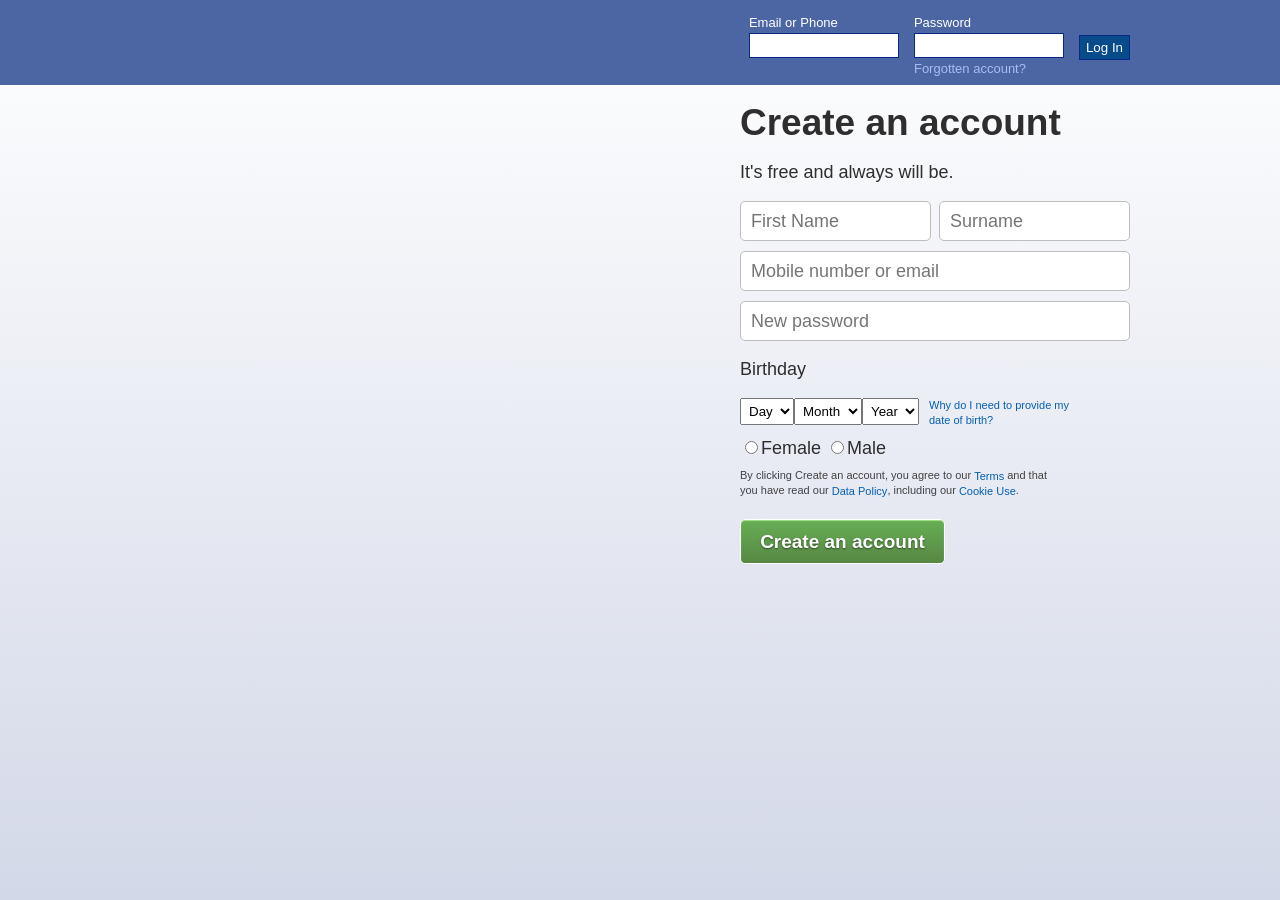
<file: Lesson 7/Homework/Index.html>
﻿<html>
<head>
    <link href="Style.css" rel="stylesheet" />
    <title>Facebook Login</title>
</head>
<body>
    <div id="header_wrapper">
        <div id="header">

            <form action="post">
                <li>Email or Phone<br><input type="text" name="email"></li>
                <li>Password<br><input type="password" name="password"><br><a href="">Forgotten account?</a></li>
                <li><input type="submit" name="login" value="Log In"></li>
            </form>

        </div>
    </div>

    <div id="wrapper">

        <div id="div1">

        </div>

        <div id="div2">
            <h1>Create an account</h1>

            <p>It's free and always will be.</p>
            <li><input type="text" placeholder="First Name" id="Firstname"><input type="text" placeholder="Surname" id="surname"></li>
            <li><input type="text" placeholder="Mobile number or email"></li>
            <li><input type="password" placeholder="New password"></li>

            <p>Birthday</p>

            <li>
                <select><option>Day</option></select>
                <select><option>Month</option></select>
                <select><option>Year</option></select>
                <a href="">Why do I need to provide my date of birth?</a>
            </li>

            <li><input type="radio">Female <input type="radio">Male</li>
            <li id="terms">By clicking Create an account, you agree to our <a href="">Terms</a> and that <br>you have read our <a href="">Data Policy</a>, including our <a href="">Cookie Use</a>.</li>
            <li><input type="submit" value="Create an account"></li>
        </div>

    </div>

</body>
</html>
</file>
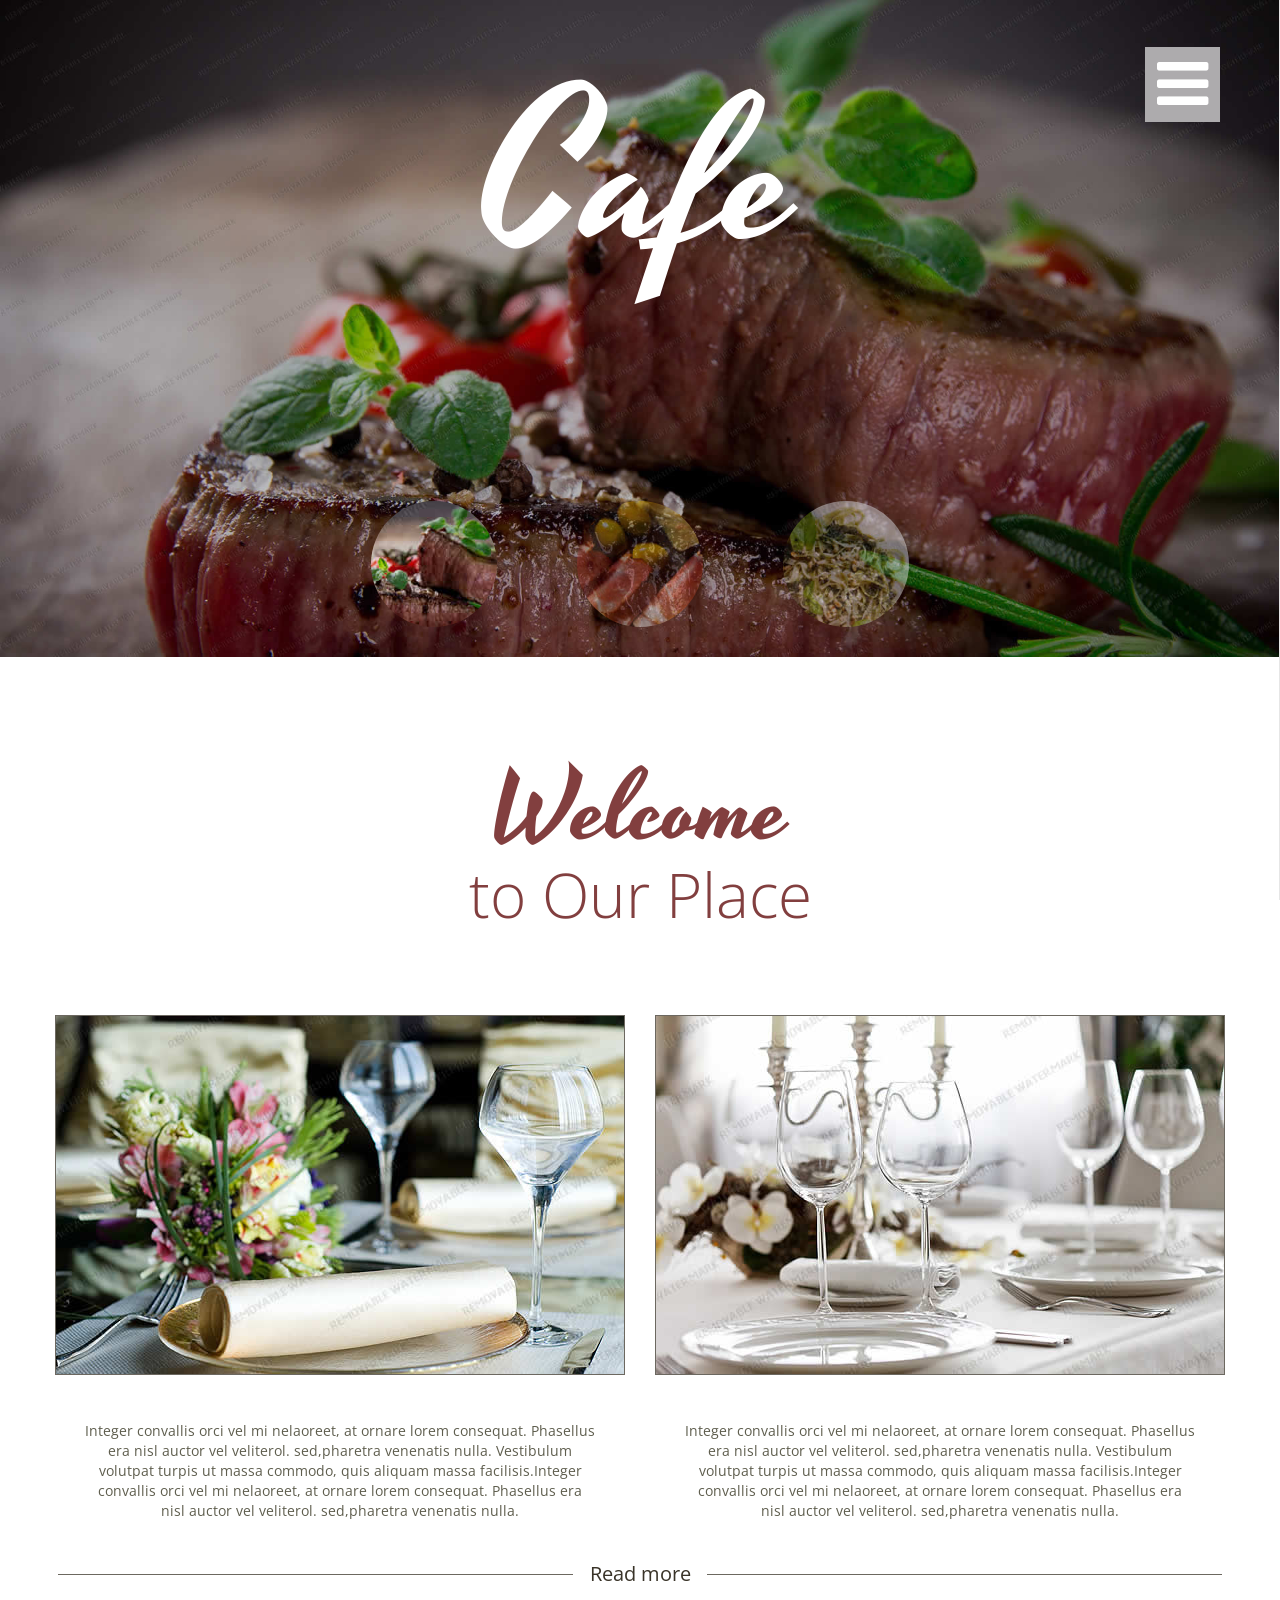
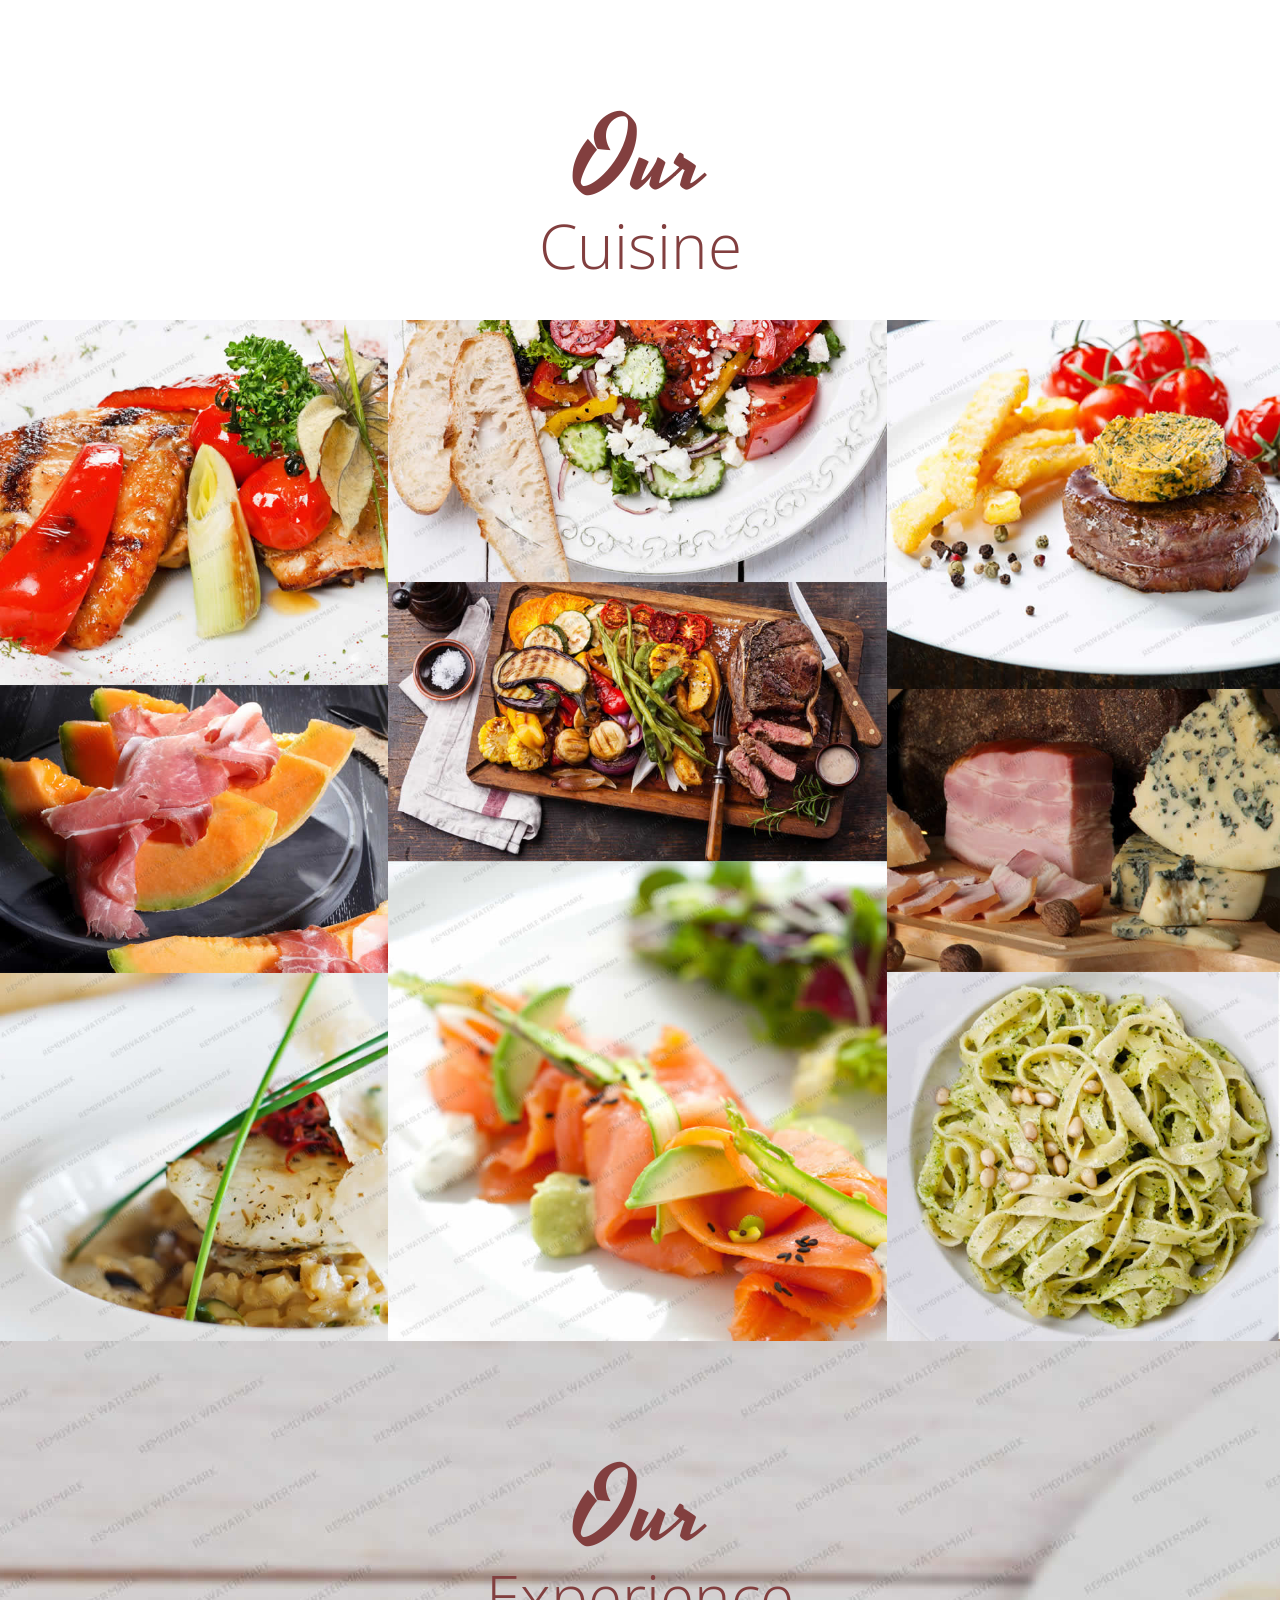
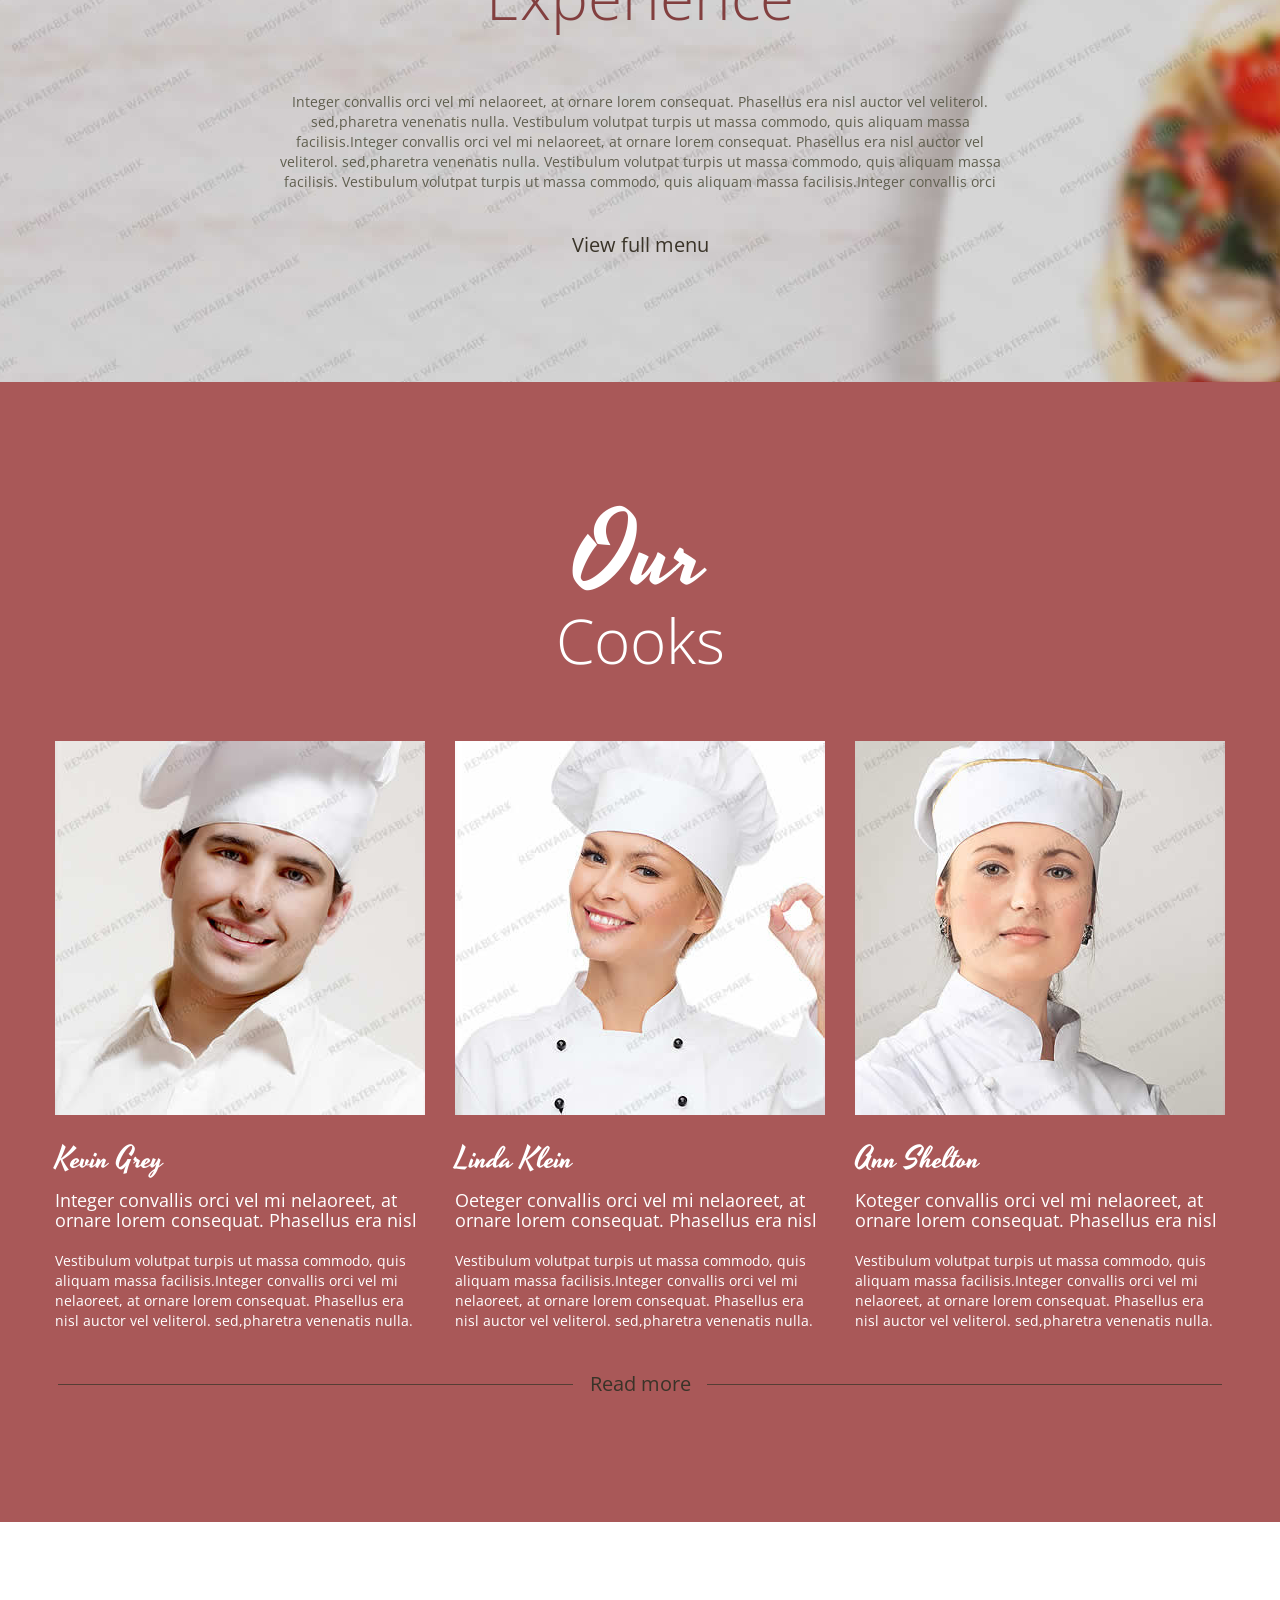
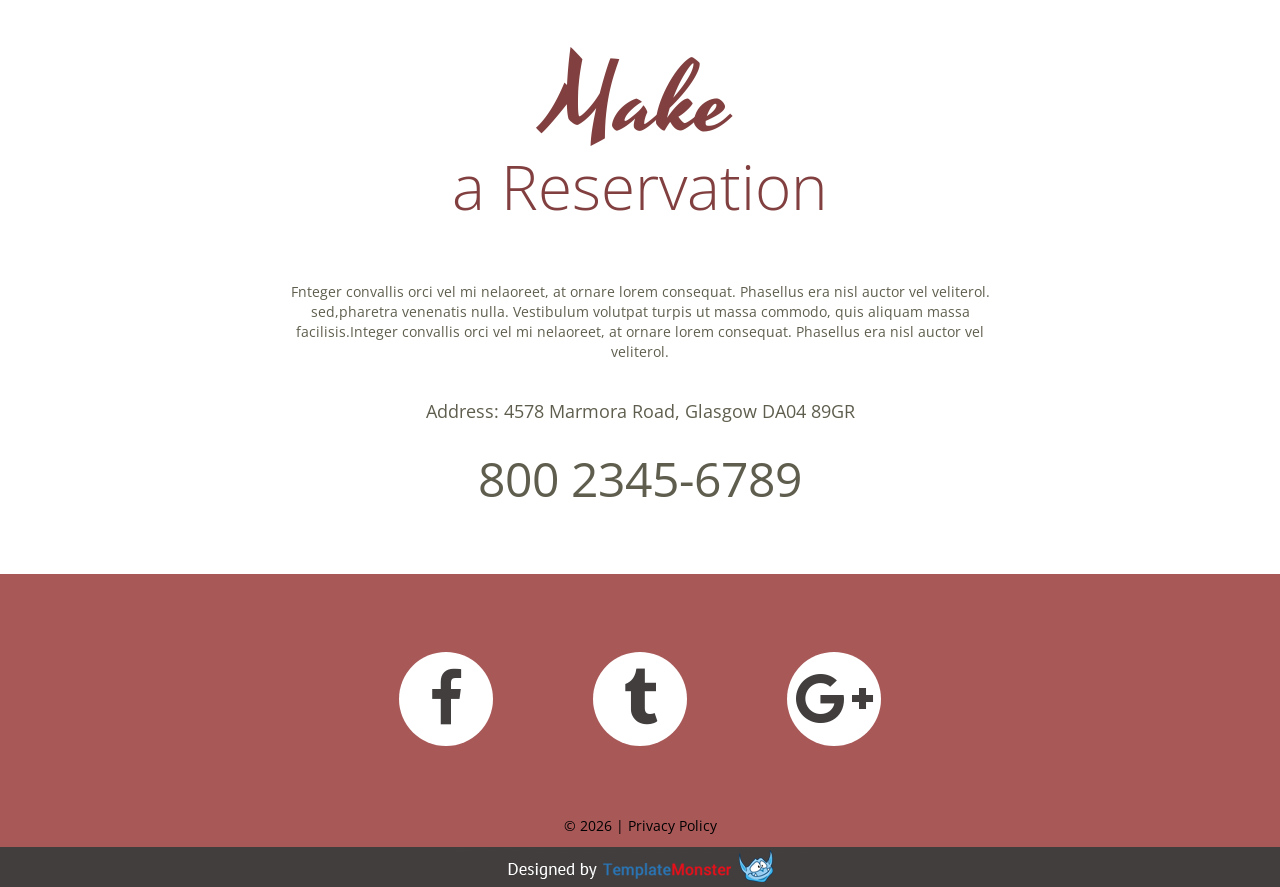
<file: Lesson 5/Homework/cafe/index.html>
﻿<!DOCTYPE html>
<html lang="en">
<head>
    <title>Home</title>
    <meta charset="utf-8">
    <meta name="format-detection" content="telephone=no"/>
    <link rel="icon" href="images/favicon.ico" type="image/x-icon">
    <link rel="stylesheet" href="css/grid.css">
    <link rel="stylesheet" href="css/style.css">
    <link rel="stylesheet" href="css/camera.css">
    <link rel="stylesheet" href="css/jquery.fancybox.css">

    <script src="js/jquery.js"></script>
    <script src="js/jquery-migrate-1.2.1.js"></script>

    <!--[if lt IE 9]>
    <html class="lt-ie9">
    <div style=' clear: both; text-align:center; position: relative;'>
        <a href="http://windows.microsoft.com/en-US/internet-explorer/..">
            <img src="images/ie8-panel/warning_bar_0000_us.jpg" border="0" height="42" width="820"
                 alt="You are using an outdated browser. For a faster, safer browsing experience, upgrade for free today."/>
        </a> 
    </div>
    <script src="js/html5shiv.js"></script>
    <![endif]-->
 
    <script src='js/device.min.js'></script> 
</head>

<body>
<div class="page">
    <!--========================================================
                              HEADER
    =========================================================-->
    <header>

        <div class="camera_container">
            <div id="camera" class="camera_wrap">
                <div data-thumb="images/slide01_thumb.jpg" data-src="images/slide01.jpg">
                    <div class="camera_caption fadeIn">
                    </div>
                </div>
                <div data-thumb="images/slide02_thumb.jpg" data-src="images/slide02.jpg">
                    <div class="camera_caption fadeIn">
                    </div>
                </div>
                <div data-thumb="images/slide03_thumb.jpg" data-src="images/slide03.jpg">
                    <div class="camera_caption fadeIn">
                    </div>
                </div>
            </div>

            <div class="brand wow fadeIn">
                <h1 class="brand_name">
                    <a href="./">Cafe</a>
                </h1>
            </div>
        </div>
        
        <div class="toggle-menu-container">
            <nav class="nav">
                <div class="nav_title"></div>
                <a class="sf-menu-toggle fa fa-bars" href="#"></a>
                <ul class="sf-menu">
                    <li class="active">
                        <a href="./">Home</a>
                    </li>
                    <li>
                        <a href="index-1.html">About</a>
                        <ul>
                            <li>
                                <a href="#">Quisque nulla</a>
                            </li>
                            <li>
                                <a href="#">Vestibulum libero</a>
                                <ul>
                                    <li>
                                        <a href="#">Lorem</a>
                                    </li>
                                    <li>
                                        <a href="#">Dolor</a>
                                    </li>
                                    <li>
                                        <a href="#">Sit amet</a>
                                    </li>
                                </ul>
                            </li>
                            <li>
                                <a href="#">Vivamus eget nibh</a>
                            </li>
                        </ul>
                    </li>
                    <li>
                        <a href="index-2.html">What We Do</a>
                    </li>
                    <li>
                        <a href="index-3.html">Menu</a>
                    </li>
                    <li>
                        <a href="index-4.html">Contacts</a>
                    </li>
                </ul>
            </nav>            
        </div>

    </header>
    <!--========================================================
                              CONTENT
    =========================================================-->
    <main>
        <section class="well">
            <div class="container">
                <h2><em>Welcome</em>to Our Place</h2>
                <div class="row">
                    <div class="grid_6">
                        <div class="img img__border"><div class="lazy-img" style="padding-bottom: 63.0282%;"><img data-src="images/page-1_img01.jpg" alt=""></div></div>
                        <p class="center indents-1">Integer convallis orci vel mi nelaoreet, at ornare lorem consequat. Phasellus era nisl auctor vel veliterol. sed,pharetra venenatis nulla. Vestibulum volutpat turpis ut massa commodo, quis aliquam massa facilisis.Integer convallis orci vel mi nelaoreet, at ornare lorem consequat. Phasellus era nisl auctor vel veliterol. sed,pharetra venenatis nulla.</p>
                    </div>
                    <div class="grid_6">
                        <div class="img img__border"><div class="lazy-img" style="padding-bottom: 63.0282%;"><img data-src="images/page-1_img02.jpg" alt=""></div></div>
                        <p class="center indents-1">Integer convallis orci vel mi nelaoreet, at ornare lorem consequat. Phasellus era nisl auctor vel veliterol. sed,pharetra venenatis nulla. Vestibulum volutpat turpis ut massa commodo, quis aliquam massa facilisis.Integer convallis orci vel mi nelaoreet, at ornare lorem consequat. Phasellus era nisl auctor vel veliterol. sed,pharetra venenatis nulla.</p>
                    </div>
                </div>
                <div class="decoration"><a href="#" class="btn">Read more</a></div>
                <h2><em>Our</em>Cuisine</h2>
            </div>            
            <div class="gallery">
                <div class="gallery_col-1">
                    <a data-fancybox-group="gallery" href="images/page-1_img03_original.jpg" class="gallery_item thumb lazy-img" style="padding-bottom: 93.96551724137931%;">
                        <img data-src="images/page-1_img03.jpg" alt="">
                        <div class="gallery_overlay">
                            <div class="gallery_caption">
                                <p><em>Lorem Blandit</em></p>
                                <p>Integer convallis orci vel mi nelaoreet, at ornare lorem consequat. Phasellus era nisl</p>
                            </div>
                        </div>
                    </a>
                    <a data-fancybox-group="gallery" href="images/page-1_img04_original.jpg" class="gallery_item thumb lazy-img" style="padding-bottom: 74.13793103448276%;">
                        <img data-src="images/page-1_img04.jpg" alt="">
                        <div class="gallery_overlay">
                            <div class="gallery_caption">
                                <p><em>Lorem Blandit</em></p>
                                <p>Integer convallis orci vel mi nelaoreet, at ornare lorem consequat. Phasellus era nisl</p>
                            </div>
                        </div>
                    </a>
                    <a data-fancybox-group="gallery" href="images/page-1_img05_original.jpg" class="gallery_item thumb lazy-img" style="padding-bottom: 94.6551724137931%;">
                        <img data-src="images/page-1_img05.jpg" alt="">
                        <div class="gallery_overlay">
                            <div class="gallery_caption">
                                <p><em>Lorem Blandit</em></p>
                                <p>Integer convallis orci vel mi nelaoreet, at ornare lorem consequat. Phasellus era nisl</p>
                            </div>
                        </div>
                    </a>
                </div>
                <div class="gallery_col-2">
                    <a data-fancybox-group="gallery" href="images/page-1_img06_original.jpg" class="gallery_item thumb lazy-img" style="padding-bottom: 52.48322147651007%;">
                        <img data-src="images/page-1_img06.jpg" alt="">
                        <div class="gallery_overlay">
                            <div class="gallery_caption">
                                <p><em>Lorem Blandit</em></p>
                                <p>Integer convallis orci vel mi nelaoreet, at ornare lorem consequat. Phasellus era nisl</p>
                            </div>
                        </div>
                    </a>
                    <a data-fancybox-group="gallery" href="images/page-1_img07_original.jpg" class="gallery_item thumb lazy-img" style="padding-bottom: 55.97315436241611%;">
                        <img data-src="images/page-1_img07.jpg" alt="">
                        <div class="gallery_overlay">
                            <div class="gallery_caption">
                                <p><em>Lorem Blandit</em></p>
                                <p>Integer convallis orci vel mi nelaoreet, at ornare lorem consequat. Phasellus era nisl</p>
                            </div>
                        </div>
                    </a>
                    <a data-fancybox-group="gallery" href="images/page-1_img08_original.jpg" class="gallery_item thumb lazy-img" style="padding-bottom: 96.10738255033557%;">
                        <img data-src="images/page-1_img08.jpg" alt="">
                        <div class="gallery_overlay">
                            <div class="gallery_caption">
                                <p><em>Lorem Blandit</em></p>
                                <p>Integer convallis orci vel mi nelaoreet, at ornare lorem consequat. Phasellus era nisl</p>
                            </div>
                        </div>
                    </a>
                </div>
                <div class="gallery_col-3">
                    <a data-fancybox-group="gallery" href="images/page-1_img09_original.jpg" class="gallery_item thumb lazy-img" style="padding-bottom: 93.69676320272572%;">
                        <img data-src="images/page-1_img09.jpg" alt="">
                        <div class="gallery_overlay">
                            <div class="gallery_caption">
                                <p><em>Lorem Blandit</em></p>
                                <p>Integer convallis orci vel mi nelaoreet, at ornare lorem consequat. Phasellus era nisl</p>
                            </div>
                        </div>
                    </a>
                    <a data-fancybox-group="gallery" href="images/page-1_img10_original.jpg" class="gallery_item thumb lazy-img" style="padding-bottom: 72.23168654173765%;">
                        <img data-src="images/page-1_img10.jpg" alt="">
                        <div class="gallery_overlay">
                            <div class="gallery_caption">
                                <p><em>Lorem Blandit</em></p>
                                <p>Integer convallis orci vel mi nelaoreet, at ornare lorem consequat. Phasellus era nisl</p>
                            </div>
                        </div>
                    </a>
                    <a data-fancybox-group="gallery" href="images/page-1_img11_original.jpg" class="gallery_item thumb lazy-img" style="padding-bottom: 93.69676320272572%;">
                        <img data-src="images/page-1_img11.jpg" alt="">
                        <div class="gallery_overlay">
                            <div class="gallery_caption">
                                <p><em>Lorem Blandit</em></p>
                                <p>Integer convallis orci vel mi nelaoreet, at ornare lorem consequat. Phasellus era nisl</p>
                            </div>
                        </div>
                    </a>
                </div>
            </div>
        </section>
        <section class="parallax parallax1" data-parallax-speed="-0.4">
            <div class="container">
                <h2><em>Our </em>Experience</h2>
                <p class="indents-2">Integer convallis orci vel mi nelaoreet, at ornare lorem consequat. Phasellus era nisl auctor vel veliterol. sed,pharetra venenatis nulla. Vestibulum volutpat turpis ut massa commodo, quis aliquam massa facilisis.Integer convallis orci vel mi nelaoreet, at ornare lorem consequat. Phasellus era nisl auctor vel veliterol. sed,pharetra venenatis nulla. Vestibulum volutpat turpis ut massa commodo, quis aliquam massa facilisis. Vestibulum volutpat turpis ut massa commodo, quis aliquam massa facilisis.Integer convallis orci </p>
                <a href="#" class="btn">View full menu</a>
            </div>
        </section>
        <section class="well well__offset-1 bg-1">
            <div class="container">
                <h2><em>Our </em>Cooks</h2>
                <div class="row row__offset-1">
                    <div class="grid_4">
                        <figure>
                            <div class="img lazy-img" style="padding-bottom: 101.0810810810811%;"><img data-src="images/page-1_img12.jpg" alt=""></div>
                            <figcaption>Kevin Grey</figcaption>
                        </figure>
                        <h3>Integer convallis orci vel mi nelaoreet, at ornare lorem consequat. Phasellus era nisl </h3>
                        <p>Vestibulum volutpat turpis ut massa commodo, quis aliquam massa facilisis.Integer convallis orci vel mi nelaoreet, at ornare lorem consequat. Phasellus era nisl auctor vel veliterol. sed,pharetra venenatis nulla.</p>
                    </div>
                    <div class="grid_4">
                        <figure>
                            <div class="img lazy-img" style="padding-bottom: 101.0810810810811%;"><img data-src="images/page-1_img13.jpg" alt=""></div>
                            <figcaption>Linda Klein</figcaption>
                        </figure>
                        <h3>Oeteger convallis orci vel mi nelaoreet, at ornare lorem consequat. Phasellus era nisl </h3>
                        <p>Vestibulum volutpat turpis ut massa commodo, quis aliquam massa facilisis.Integer convallis orci vel mi nelaoreet, at ornare lorem consequat. Phasellus era nisl auctor vel veliterol. sed,pharetra venenatis nulla.</p>
                    </div>
                    <div class="grid_4">
                        <figure>
                            <div class="img lazy-img" style="padding-bottom: 101.0810810810811%;"><img data-src="images/page-1_img14.jpg" alt=""></div>
                            <figcaption>Ann Shelton</figcaption>
                        </figure>
                        <h3>Koteger convallis orci vel mi nelaoreet, at ornare lorem consequat. Phasellus era nisl </h3>
                        <p>Vestibulum volutpat turpis ut massa commodo, quis aliquam massa facilisis.Integer convallis orci vel mi nelaoreet, at ornare lorem consequat. Phasellus era nisl auctor vel veliterol. sed,pharetra venenatis nulla.</p>
                    </div>
                </div>
                <div class="decoration"><a href="#" class="btn">Read more</a></div>
            </div>
        </section>
        <section class="well well__offset-2">
            <div class="container center">
                <h2><em>Make </em>a Reservation</h2>
                <p class="indents-2">Fnteger convallis orci vel mi nelaoreet, at ornare lorem consequat. Phasellus era nisl auctor vel veliterol. sed,pharetra venenatis nulla. Vestibulum volutpat turpis ut massa commodo, quis aliquam massa facilisis.Integer convallis orci vel mi nelaoreet, at ornare lorem consequat. Phasellus era nisl auctor vel veliterol.</p>
                <address class="address-1">
                    <dl><dt>Address:</dt> <dd>4578 Marmora Road, Glasgow DA04 89GR</dd></dl>
                    <p><em>800 2345-6789</em></p>
                </address>
            </div>
        </section>
    </main>

    <!--========================================================
                              FOOTER
    =========================================================-->
    <footer>
        <div class="container">
            <ul class="socials">
                <li><a href="#" class="fa fa-facebook"></a></li>
                <li><a href="#" class="fa fa-tumblr"></a></li>
                <li><a href="#" class="fa fa-google-plus"></a></li>
            </ul>
            <div class="copyright">© <span id="copyright-year"></span> |
                <a href="#">Privacy Policy</a>
            </div>
        </div>
        <div class="tm"><a href="#"><img src="images/TM_logo.png" alt=""></a></div>
    </footer>
</div>

<script src="js/script.js"></script>
</body>
</html>
</file>
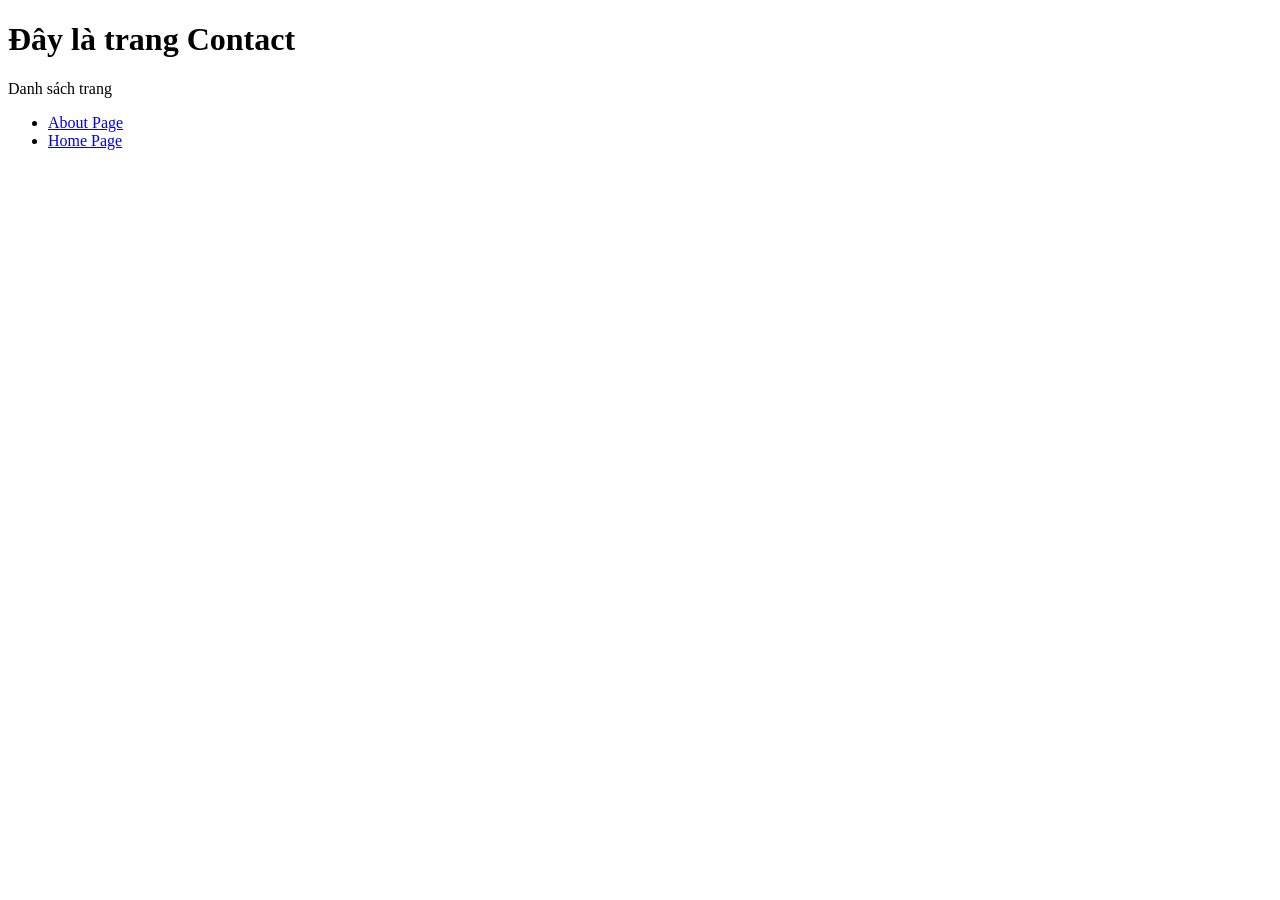
<file: Lesson 1/contact.html>
<!DOCTYPE html>
<html lang="en">
<head>
    <meta charset="UTF-8">
    <meta name="viewport" content="width=device-width, initial-scale=1.0">
    <title>Đây là trang Contact</title>
    <link 
    rel="shortcut icon" 
    href="images/favicon.png"
    type="image/x-icon">
</head>
<body>
    
</body>
</html>
<h1>Đây là trang Contact</h1>
<p>Danh sách trang</p>
<ul>
<li><a href="about.html">About Page</a></li>
<li><a href="index.html"> Home Page</a></li>
</ul>
</file>
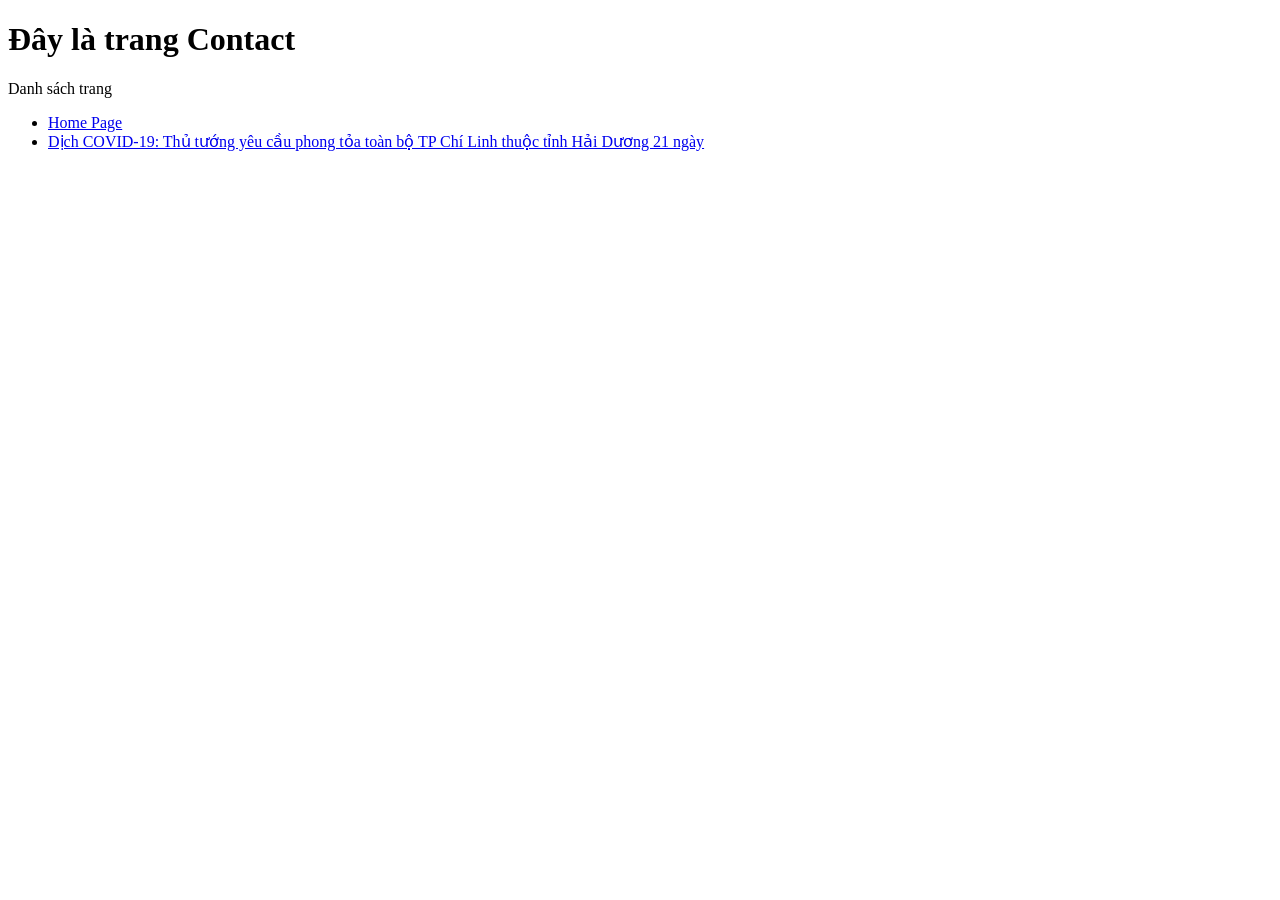
<file: Lesson 1/Clone/Contact.html>
<!DOCTYPE html>
<html lang="en">
<head>
    <meta charset="UTF-8">
    <meta name="viewport" content="width=device-width, initial-scale=1.0">
    <title>Đây là trang Contact</title>
    <link 
    rel="shortcut icon" 
    href="../images/favicon.png"
    type="image/x-icon">
</head>
<body>
    
</body>
</html>
<h1>Đây là trang Contact</h1>
<p>Danh sách trang</p>
<ul>
<li><a href="home.html">Home Page</a></li>
<li><a href="index.html">Dịch COVID-19: Thủ tướng yêu cầu phong tỏa toàn bộ TP Chí Linh thuộc tỉnh Hải Dương 21 ngày</a></li>
</ul>
</file>
<file: Lesson 2/style.css>
h1 {
color: red;
font-size: 50px;
}

.text-red {
    color: red;
}

.text-upper {
    text-transform: uppercase;
}

li.text-red {
    color:blue;
}
</file>
<file: Lesson 4/style.css>
h1 {
color:blue;
font-size: 40px;
letter-spacing: 3px;
}
p {
    font-size: 20px;
    letter-spacing: 2px; 

}
#contentinfo {
  width: 300px;
  border: 5px solid black;
  padding: 50px;
  margin: 20px;
}
</file>
<file: Lesson 7/style.css>
* {
    box-sizing: border-box;
}

.login-form {
    width: fit-content;
    padding: 20px 50px 20px 0;
    margin: 100px auto 0;
    background-color: #fff;
    box-shadow: 0 0 25px rgba(0, 0, 0, 0.1);
}

h2 {
    text-align: center;
}

form > div > label {
    display: inline-block;
    width: 150px;
    text-align: right;
    margin-right: 10px;
    line-height: 30px;
    vertical-align: top;
}

.income output {
    display: inline-block;
    line-height: 30px;
    vertical-align: top;
}

form > div {
    margin-bottom: 10px;
}

input[type="text"],
input[type="password"],
input[type="file"],
input[type="number"],
input[type="date"],
input[type="range"],
input[type="color"],
select {
    width: 200px;
    height: 30px;
    border-radius: 0;
    outline: none;
    border: 1px solid grey;
    font-family: "Segoe UI", Tahoma, Geneva, Verdana, sans-serif;
    font-weight: 400;
    padding: 0 5px;
}

input[type="file"] {
    border: 0;
    line-height: 30px;
    padding: 0;
}

.gender-option,
.option-item {
    display: inline-block;
    line-height: 30px;
}

.action {
    margin-left: 164px;
}

.action button,
.button {
    border: 1px solid grey;
    border-radius: 0;
    height: 30px;
    padding: 0 15px;
    background-color: transparent;
}

.action button:hover,
.button:hover {
    background-color: coral;
    color: #fff;
    border-color: coral;
}

.button {
    width: unset;
}

input:focus,
select:focus {
    border-color: coral;
    box-shadow: 0 0 0 2px coral;
}

button:focus {
    outline: none;
    border-color: coral;
    box-shadow: 0 0 0 2px coral;
}

.username,
.password {
    position: relative;
}

input:invalid {
    border-color: red;
    box-shadow: 0 0 0 2px red;
}

input + span::after {
    display: block;
    position: absolute;
    right: 0;
    top: 0;
    line-height: 30px;
}

input:invalid + span::after {
    content: "🤬";
}

input:not(:invalid) + span::after {
    content: "😉 okela";
}

input::placeholder {
    font-style: italic;
}

#popup {
    display: none;
}

#popup:not(:checked) + .popup {
    visibility: hidden;
}

#popup:checked + .popup {
    visibility: visible;
    background-color: rgba(39, 163, 163, 0.548);
}

.popup {
    position: fixed;
    top: 0;
    left: 0;
    right: 0;
    bottom: 0;
    background-color: rgba(39, 163, 163, 0);
    transition: all 0.5s;
}

.popup-content {
    background-color: #fff;
    width: 500px;
    margin-top: 200px;
    margin-right: auto;
    margin-left: auto;
    padding: 20px;
    transform: translateY(-100%);
    opacity: 0;
    transition: all 0.5s;
    position: relative;
}

#popup:checked + .popup .popup-content {
    transform: translateY(0);
    opacity: 1;
}

#close {
    position: absolute;
    right: 20px;
    top: 20px;
    cursor: pointer;
}
</file>
<file: Lesson 7/Homework/Style.css>
﻿body {
    text-align: center;
    width: 100%;
    margin: 0 auto;
    padding: 0px;
    font-family: "lucida grande",tahoma,verdana,arial,sans-serif;
    background: linear-gradient(white, #D3D8E8);
}

#header_wrapper {
    width: 100%;
    min-width: 980px;
    background-color: #4c66a4;
}

#header {
    width: 980px;
    margin: 0px auto;
    padding: 0px;
    height: 85px;
}

    #header li {
        list-style-type: none;
        float: left;
        text-align: left;
        color: white;
    }

    #header #sitename {
        margin-top: 25px;
    }

        #header #sitename a {
            color: white;
            text-decoration: none;
            font-size: 30px;
            font-weight: 900;
        }

    #header form {
        margin-top: 15px;
        float: right;
    }

        #header form li {
            font-size: 13px;
            margin-left: 15px;
        }

            #header form li a {
                color: #A9BCF5;
                text-decoration: none;
            }

        #header form input[type="text"] {
            margin-top: 3px;
            margin-bottom: 3px;
            width: 150px;
            border: 1px solid #08298A;
            height: 25px;
            padding-left: 3px;
        }

        #header form input[type="password"] {
            margin-top: 3px;
            margin-bottom: 3px;
            width: 150px;
            border: 1px solid #08298A;
            height: 25px;
            padding-left: 3px;
        }

        #header form input[type="submit"] {
            height: 25px;
            margin-top: 20px;
            background-color: #084B8A;
            color: white;
            border: 1px solid #08298A;
        }

#wrapper {
    margin: 0 auto;
    padding: 0px;
    text-align: center;
    width: 980px;
}

    #wrapper div {
        float: left;
        font-family: helvetica, arial, sans-serif;
    }

    #wrapper #div1 {
        margin-top: 30px;
        width: 590px;
        text-align: left;
    }

        #wrapper #div1 p {
            font-size: 20px;
            font-family: arial;
            font-weight: bold;
            margin: 0px;
            color: #0e385f;
        }

    #wrapper #div2 {
        margin-top: 10px;
        width: 390px;
        text-align: left;
    }

        #wrapper #div2 h1 {
            margin: 0px;
            font-size: 37px;
            color: #2E2E2E;
        }

        #wrapper #div2 p {
            font-size: 18px;
            color: #2E2E2E;
        }

        #wrapper #div2 li {
            list-style-type: none;
            margin-top: 10px;
        }

            #wrapper #div2 li #firstname {
                width: 49%;
            }

            #wrapper #div2 li #surname {
                margin-left: 2%;
                width: 49%;
            }

            #wrapper #div2 li input[type="text"] {
                width: 100%;
                height: 40px;
                border-radius: 5px;
                padding-left: 10px;
                font-size: 18px;
                border: 1px solid #BDBDBD;
            }

            #wrapper #div2 li input[type="password"] {
                width: 100%;
                height: 40px;
                border-radius: 5px;
                padding-left: 10px;
                font-size: 18px;
                border: 1px solid #BDBDBD;
            }

            #wrapper #div2 li select {
                padding: 4px;
                float: left;
            }

            #wrapper #div2 li a {
                margin-left: 10px;
                width: 150px;
                color: #045FB4;
                text-decoration: none;
                font-size: 11px;
                display: inline-block;
                vertical-align: middle;
                line-height: 15px;
            }

                #wrapper #div2 li a:hover {
                    text-decoration: underline;
                }

        #wrapper #div2 li {
            color: #2E2E2E;
            font-size: 18px;
        }

        #wrapper #div2 #terms {
            color: #424242;
            font-size: 11px;
        }

            #wrapper #div2 #terms a {
                display: inline;
                margin: 0px;
            }

        #wrapper #div2 li input[type="submit"] {
            width: 205px;
            height: 45px;
            text-align: center;
            font-size: 19px;
            margin-top: 10px;
            margin-bottom: 10px;
            font-family: 'Freight Sans Bold', helvetica, arial, sans-serif !important;
            font-weight: bold !important;
            background: linear-gradient(#67ae55, #578843);
            background-color: #69a74e;
            box-shadow: inset 0 1px 1px #a4e388;
            border-color: #3b6e22 #3b6e22 #2c5115;
            border: 1px solid;
            border-radius: 5px;
            color: #fff;
            cursor: pointer;
            display: inline-block;
            position: relative;
            text-shadow: 0 1px 2px rgba(0,0,0,.5);
        }

        #wrapper #div2 #create_page {
            color: #424242;
            font-size: 13px;
            font-weight: bold;
        }

            #wrapper #div2 #create_page a {
                display: inline;
                margin: 0px;
                font-size: 13px;
            }
</file>
<file: Lesson 5/Homework/cafe/css/camera.css>
/*========================================================
                        Camera
=========================================================*/
.camera_container {
  position: relative;
  padding-bottom: 51.3598327%;
}
.camera_container .brand {
  position: absolute;
  left: 0;
  right: 0;
  top: 30%;
  text-align: center;
}
.camera_container .brand_name {
  padding: 0 20px 15px;
  display: inline-block;
  overflow: hidden;
  font-family: 'Yesteryear', cursive;
  font-size: 200px;
  line-height: 220px;
  font-weight: 400;
  color: #ffffff;
}
@media (max-width: 1700px) {
  .camera_container .brand {
    top: 60px;
  }
}
@media (max-width: 934.58248356px) {
  .camera_container {
    padding-bottom: 480px;
  }
}
.camera_wrap {
  display: none;
  position: absolute;
  left: 0;
  top: 0;
  width: 100%;
  margin-bottom: 0 !important;
  height: 100%;
  background: #fff;
  z-index: 0;
}
.camera_wrap img {
  max-width: none !important;
}
.camera_fakehover {
  height: 100%;
  min-height: 60px;
  position: relative;
  width: 100%;
}
.camera_src {
  display: none;
}
.cameraCont,
.cameraContents {
  height: 100%;
  position: relative;
  width: 100%;
  z-index: 1;
}
.cameraSlide {
  position: absolute;
  left: 0;
  right: 0;
  top: 0;
  bottom: 0;
}
.cameraContent {
  position: absolute;
  left: 0;
  right: 0;
  top: 0;
  bottom: 0;
  display: none;
}
.camera_target {
  position: absolute;
  left: 0;
  right: 0;
  top: 0;
  bottom: 0;
  overflow: hidden;
  text-align: left;
  z-index: 0;
}
.camera_overlayer {
  position: absolute;
  left: 0;
  right: 0;
  top: 0;
  bottom: 0;
  overflow: hidden;
  z-index: 0;
}
.camera_target_content {
  position: absolute;
  left: 0;
  right: 0;
  top: 0;
  bottom: 0;
  overflow: hidden;
  z-index: 2;
}
.camera_loader {
  background: #ffffff url(../images/camera-loader.gif) no-repeat center;
  border: 1px solid #ffffff;
  border-radius: 18px;
  height: 36px;
  left: 50%;
  overflow: hidden;
  position: absolute;
  margin: -18px 0 0 -18px;
  top: 50%;
  width: 36px;
  z-index: 3;
}
.camera_nav_cont {
  height: 65px;
  overflow: hidden;
  position: absolute;
  right: 9px;
  top: 15px;
  width: 120px;
  z-index: 4;
}
.camerarelative {
  overflow: hidden;
  position: relative;
}
.imgFake {
  cursor: pointer;
}
.camera_command_wrap .hideNav {
  display: none;
}
.camera_command_wrap {
  left: 0;
  position: relative;
  right: 0;
  z-index: 4;
}
.showIt {
  display: none;
}
.camera_clear {
  clear: both;
  display: block;
  height: 1px;
  margin: -1px 0 25px;
  position: relative;
}
.camera_caption {
  display: none;
}
.cameraContent .camera_caption {
  display: block;
}
/*================   Custom Layout&Styles   =====================*/
.camera_caption {
  position: absolute;
}
.camera_caption > div {
  height: 100%;
}
.camera_pag_ul {
  text-align: center;
}
.camera_pag_ul li {
  display: inline-block;
  width: 8px;
  height: 8px;
  line-height: 8px;
  text-align: center;
  cursor: pointer;
  -webkit-border-radius: 50%;
  -moz-border-radius: 50%;
  border-radius: 50%;
  background: #888;
  -moz-transition: 0.3s all ease;
  -o-transition: 0.3s all ease;
  -webkit-transition: 0.3s all ease;
  transition: 0.3s all ease;
}
.camera_pag_ul li.cameracurrent,
.camera_pag_ul li:hover {
  background: #333;
}
.camera_pag_ul li + li {
  margin-left: 4px;
}
.camera_pag_ul li > span {
  display: none;
}
.camera_thumbs_cont {
  position: absolute;
  left: 0;
  right: 0;
  bottom: 198px;
  text-align: center;
}
.camera_thumbs_cont ul {
  display: inline-block;
  width: auto !important;
}
.camera_thumbs_cont ul li {
  float: left;
  cursor: pointer;
}
.camera_thumbs_cont ul li img {
  max-width: 100% !important;
}
.camera_thumbs_cont ul li + li {
  margin-left: 80px;
}
.camera_thumbs_cont ul li img {
  border-radius: 63px;
}
@media (max-width: 979px) {
  .camera_thumbs_cont ul li {
    width: 70px;
  }
  .camera_thumbs_cont ul li + li {
    margin-left: 20px;
  }
}
@media (max-width: 1700px) {
  .camera_thumbs_cont {
    bottom: 30px;
  }
}
</file>
<file: Lesson 5/Homework/cafe/css/grid.css>
/*==========================================================
                        NORMALIZE
==========================================================*/
html,
body,
div,
span,
applet,
object,
iframe,
h1,
h2,
h3,
h4,
h5,
h6,
p,
blockquote,
pre,
a,
abbr,
acronym,
address,
big,
cite,
code,
del,
dfn,
em,
img,
ins,
kbd,
q,
s,
samp,
small,
strike,
strong,
sub,
sup,
tt,
var,
b,
u,
i,
center,
dl,
dt,
dd,
ol,
ul,
li,
fieldset,
form,
label,
legend,
table,
caption,
tbody,
tfoot,
thead,
tr,
th,
td,
article,
aside,
canvas,
details,
embed,
figure,
figcaption,
footer,
header,
hgroup,
menu,
nav,
output,
ruby,
section,
summary,
time,
mark,
audio,
video {
  margin: 0;
  padding: 0;
  border: 0;
  font-size: 100%;
  font: inherit;
  vertical-align: top;
}
article,
aside,
details,
figcaption,
figure,
footer,
header,
hgroup,
menu,
nav,
section {
  display: block;
}
body {
  line-height: 1;
}
ol,
ul {
  list-style: none;
}
blockquote,
q {
  quotes: none;
}
blockquote:before,
blockquote:after,
q:before,
q:after {
  content: '';
  content: none;
}
table {
  border-collapse: collapse;
  border-spacing: 0;
}
/*==========================================================
                        GRID SYSTEM
==========================================================*/
.container,
.container-fluid {
  margin-right: auto;
  margin-left: auto;
  -moz-box-sizing: border-box;
  -webkit-box-sizing: border-box;
  box-sizing: border-box;
}
.container:before,
.container-fluid:before,
.row:before,
.container:after,
.container-fluid:after,
.row:after {
  content: " ";
  display: table;
}
.container:after,
.container-fluid:after,
.row:after {
  clear: both;
}
.container-fluid [class*="grid_"] {
  float: left;
  width: 8.33333333%;
  min-height: 1px;
}
.container-fluid .grid_12 {
  width: 100%;
}
.container-fluid .grid_11 {
  width: 91.66666667%;
}
.container-fluid .grid_10 {
  width: 83.33333333%;
}
.container-fluid .grid_9 {
  width: 75%;
}
.container-fluid .grid_8 {
  width: 66.66666667%;
}
.container-fluid .grid_7 {
  width: 58.33333333%;
}
.container-fluid .grid_6 {
  width: 50%;
}
.container-fluid .grid_5 {
  width: 41.66666667%;
}
.container-fluid .grid_4 {
  width: 33.33333333%;
}
.container-fluid .grid_3 {
  width: 25%;
}
.container-fluid .grid_2 {
  width: 16.66666667%;
}
.container-fluid .grid_1 {
  width: 8.33333333%;
}
.container-fluid .preffix_12 {
  margin-left: 100%;
}
.container-fluid .preffix_11 {
  margin-left: 91.66666667%;
}
.container-fluid .preffix_10 {
  margin-left: 83.33333333%;
}
.container-fluid .preffix_9 {
  margin-left: 75%;
}
.container-fluid .preffix_8 {
  margin-left: 66.66666667%;
}
.container-fluid .preffix_7 {
  margin-left: 58.33333333%;
}
.container-fluid .preffix_6 {
  margin-left: 50%;
}
.container-fluid .preffix_5 {
  margin-left: 41.66666667%;
}
.container-fluid .preffix_4 {
  margin-left: 33.33333333%;
}
.container-fluid .preffix_3 {
  margin-left: 25%;
}
.container-fluid .preffix_2 {
  margin-left: 16.66666667%;
}
.container-fluid .preffix_1 {
  margin-left: 8.33333333%;
}
.container,
.container-fluid {
  width: 1170px;
}
.container .row {
  margin-left: -30px;
}
.container [class*="grid_"] {
  float: left;
  min-height: 1px;
  margin-left: 30px;
}
.container .grid_12 {
  width: 1170px;
}
.container .grid_11 {
  width: 1070px;
}
.container .grid_10 {
  width: 970px;
}
.container .grid_9 {
  width: 870px;
}
.container .grid_8 {
  width: 770px;
}
.container .grid_7 {
  width: 670px;
}
.container .grid_6 {
  width: 570px;
}
.container .grid_5 {
  width: 470px;
}
.container .grid_4 {
  width: 370px;
}
.container .grid_3 {
  width: 270px;
}
.container .grid_2 {
  width: 170px;
}
.container .grid_1 {
  width: 70px;
}
.container .preffix_12 {
  margin-left: 1230px;
}
.container .preffix_11 {
  margin-left: 1130px;
}
.container .preffix_10 {
  margin-left: 1030px;
}
.container .preffix_9 {
  margin-left: 930px;
}
.container .preffix_8 {
  margin-left: 830px;
}
.container .preffix_7 {
  margin-left: 730px;
}
.container .preffix_6 {
  margin-left: 630px;
}
.container .preffix_5 {
  margin-left: 530px;
}
.container .preffix_4 {
  margin-left: 430px;
}
.container .preffix_3 {
  margin-left: 330px;
}
.container .preffix_2 {
  margin-left: 230px;
}
.container .preffix_1 {
  margin-left: 130px;
}
@media (min-width: 980px) and (max-width: 1199px) {
  .container,
  .container-fluid {
    width: 940px;
  }
  .container .row {
    margin-left: -20px;
  }
  .container [class*="grid_"] {
    float: left;
    min-height: 1px;
    margin-left: 20px;
  }
  .container .grid_12 {
    width: 940px;
  }
  .container .grid_11 {
    width: 860px;
  }
  .container .grid_10 {
    width: 780px;
  }
  .container .grid_9 {
    width: 700px;
  }
  .container .grid_8 {
    width: 620px;
  }
  .container .grid_7 {
    width: 540px;
  }
  .container .grid_6 {
    width: 460px;
  }
  .container .grid_5 {
    width: 380px;
  }
  .container .grid_4 {
    width: 300px;
  }
  .container .grid_3 {
    width: 220px;
  }
  .container .grid_2 {
    width: 140px;
  }
  .container .grid_1 {
    width: 60px;
  }
  .container .preffix_12 {
    margin-left: 980px;
  }
  .container .preffix_11 {
    margin-left: 900px;
  }
  .container .preffix_10 {
    margin-left: 820px;
  }
  .container .preffix_9 {
    margin-left: 740px;
  }
  .container .preffix_8 {
    margin-left: 660px;
  }
  .container .preffix_7 {
    margin-left: 580px;
  }
  .container .preffix_6 {
    margin-left: 500px;
  }
  .container .preffix_5 {
    margin-left: 420px;
  }
  .container .preffix_4 {
    margin-left: 340px;
  }
  .container .preffix_3 {
    margin-left: 260px;
  }
  .container .preffix_2 {
    margin-left: 180px;
  }
  .container .preffix_1 {
    margin-left: 100px;
  }
}
@media (min-width: 768px) and (max-width: 979px) {
  .container,
  .container-fluid {
    width: 748px;
  }
  .container .row {
    margin-left: -20px;
  }
  .container [class*="grid_"] {
    float: left;
    min-height: 1px;
    margin-left: 20px;
  }
  .container .grid_12 {
    width: 748px;
  }
  .container .grid_11 {
    width: 684px;
  }
  .container .grid_10 {
    width: 620px;
  }
  .container .grid_9 {
    width: 556px;
  }
  .container .grid_8 {
    width: 492px;
  }
  .container .grid_7 {
    width: 428px;
  }
  .container .grid_6 {
    width: 364px;
  }
  .container .grid_5 {
    width: 300px;
  }
  .container .grid_4 {
    width: 236px;
  }
  .container .grid_3 {
    width: 172px;
  }
  .container .grid_2 {
    width: 108px;
  }
  .container .grid_1 {
    width: 44px;
  }
  .container .preffix_12 {
    margin-left: 788px;
  }
  .container .preffix_11 {
    margin-left: 724px;
  }
  .container .preffix_10 {
    margin-left: 660px;
  }
  .container .preffix_9 {
    margin-left: 596px;
  }
  .container .preffix_8 {
    margin-left: 532px;
  }
  .container .preffix_7 {
    margin-left: 468px;
  }
  .container .preffix_6 {
    margin-left: 404px;
  }
  .container .preffix_5 {
    margin-left: 340px;
  }
  .container .preffix_4 {
    margin-left: 276px;
  }
  .container .preffix_3 {
    margin-left: 212px;
  }
  .container .preffix_2 {
    margin-left: 148px;
  }
  .container .preffix_1 {
    margin-left: 84px;
  }
}
@media (max-width: 767px) {
  .container,
  .container-fluid {
    width: 420px;
    padding: 0;
  }
  .container .row {
    margin-left: 0;
  }
  .row + .row,
  [class*="grid_"] + [class*="grid_"] {
    margin-top: 30px;
  }
  .container [class*="grid_"],
  .container-fluid [class*="grid_"] {
    float: none;
    display: block;
    width: 100%;
    margin-left: 0;
  }
}
@media (max-width: 479px) {
  body {
    padding: 0;
  }
  .container,
  .container-fluid {
    width: 300px;
    padding: 0 15px;
  }
  .row {
    margin-left: 0;
  }
}
</file>
<file: Lesson 5/Homework/cafe/css/style.css>
@import "animate.css";
@import url(//maxcdn.bootstrapcdn.com/font-awesome/4.3.0/css/font-awesome.min.css);
@import url(http://fonts.googleapis.com/css?family=Open+Sans:300,400,700);
@import url(http://fonts.googleapis.com/css?family=Yesteryear);
/*========================================================
                      Main Styles
=========================================================*/
body {
  background: #a95858;
  color: #333;
  font-family: 'Open Sans', sans-serif;
  font-size: 14px;
  line-height: 20px;
  font-weight: 400px;
  -webkit-text-size-adjust: none;
  color: #5f5e4e;
}
img {
  max-width: 100%;
  height: auto;
}
h2 {
  text-align: center;
  font-family: 'Open Sans', sans-serif;
  font-size: 62px;
  line-height: 82px;
  font-weight: 300;
  color: #823f3f;
}
@media (max-width: 767px) {
  h2 {
    font-size: 42px;
    line-height: 56px;
  }
}
h2 em {
  display: block;
  font-family: 'Yesteryear', cursive;
  font-size: 100px;
  line-height: 82px;
  font-weight: 400;
}
@media (max-width: 767px) {
  h2 em {
    font-size: 72px;
    line-height: 56px;
  }
}
h3 {
  font-family: 'Open Sans', sans-serif;
  font-size: 18px;
  line-height: 20px;
  font-weight: 400;
  color: #393328;
}
p a:hover {
  text-decoration: underline;
}
figcaption {
  font-family: 'Yesteryear', cursive;
  font-size: 30px;
  line-height: 40px;
  font-weight: 400;
  color: #393328;
}
.address-1 {
  font-size: 18px;
  line-height: 24px;
}
.address-1 dt {
  display: inline-block;
}
.address-1 dd {
  display: inline-block;
}
.address-1 em {
  font-size: 48px;
  line-height: 56px;
}
.address-1 * + p {
  margin-top: 28px;
}
.address-2 {
  overflow: hidden;
  margin-top: 60px;
}
.address-2 .address_container {
  width: 170px;
  float: left;
}
@media (max-width: 979px) {
  .address-2 .address_container {
    float: none;
    width: 100%;
  }
}
.address-2 dl {
  margin-left: 128px;
  float: left;
}
@media (max-width: 1199px) {
  .address-2 dl {
    margin-left: 50px;
  }
}
@media (max-width: 979px) {
  .address-2 dl {
    margin-left: 0;
    margin-top: 20px;
    float: none;
  }
}
.address-2 dt {
  display: inline-block;
}
.address-2 dd {
  display: inline-block;
}
.address-2 a:hover {
  text-decoration: underline;
}
a {
  font: inherit;
  color: inherit;
  text-decoration: none;
  -moz-transition: 0.3s;
  -o-transition: 0.3s;
  -webkit-transition: 0.3s;
  transition: 0.3s;
}
a:active {
  background: transparent;
}
a[href^="tel:"] {
  color: inherit;
  text-decoration: none;
}
.fa {
  line-height: inherit;
}
[class*='fa-']:before {
  font-weight: 400;
  font-family: 'FontAwesome';
}
.page {
  overflow: hidden;
  min-height: 500px;
}
.lt-ie9 .page {
  min-width: 1200px;
}
.center {
  text-align: center;
}
.indents-1 {
  padding: 0 30px;
}
@media (max-width: 1199px) {
  .indents-1 {
    padding: 0;
  }
}
.indents-2 {
  padding: 0 220px;
}
@media (max-width: 1199px) {
  .indents-2 {
    padding: 0;
  }
}
.indents-3 {
  padding: 0 55px 0 0;
}
@media (max-width: 1199px) {
  .indents-3 {
    padding: 0;
  }
}
/*=======================================================
                        Components
=========================================================*/
/*========================   Menu   ==========================*/
.sf-menu {
  display: inline-block;
}
.sf-menu:before,
.sf-menu:after {
  content: " ";
  display: table;
}
.sf-menu:after {
  clear: both;
}
.sf-menu > li {
  position: relative;
  float: left;
}
.sf-menu > li + li {
  margin-left: 20px;
}
.sf-menu a {
  display: block;
}
.sf-menu {
  font-family: 'Open Sans', sans-serif;
  font-size: 24px;
  line-height: 24px;
  font-weight: 300;
}
.sf-menu > li > a {
  color: #ffffff;
}
.sf-menu > li.sfHover > a,
.sf-menu > li > a:hover {
  color: #2b2929;
}
.sf-menu > li.active > a {
  color: #2b2929;
}
.sf-menu ul {
  display: none;
  position: absolute;
  top: 100%;
  width: 235px;
  margin-top: 30px;
  padding: 0;
  background: #e6e6e6;
  z-index: 2;
  -moz-box-sizing: border-box;
  -webkit-box-sizing: border-box;
  box-sizing: border-box;
}
.sf-menu ul {
  font-family: 'Open Sans', sans-serif;
  font-size: 16px;
  line-height: 30px;
  font-weight: 300;
}
.sf-menu ul > li > a {
  color: #393328;
  padding: 0 20px;
}
.sf-menu ul > li.sfHover > a,
.sf-menu ul > li > a:hover {
  color: #ffffff;
  background: #884646;
}
.sf-menu ul ul {
  position: static;
  top: 100%;
  width: auto;
  margin-top: 0;
  padding: 0;
  z-index: 4;
}
.sf-menu ul ul > li > a {
  color: #393328;
  padding: 0 30px;
}
.sf-menu ul ul > li.sfHover > a,
.sf-menu ul ul > li > a:hover {
  color: #ffffff;
  background: #884646;
}
.sf-menu > li > .sf-with-ul {
  position: relative;
}
.sf-menu > li > .sf-with-ul:before {
  position: absolute;
  left: 50%;
  top: 100%;
  margin-left: -6px;
  content: '\f0d7';
  font: 400 12px/12px 'FontAwesome';
}
@media (max-width: 767px) {
  .sf-menu {
    display: none;
  }
}
.toggle-menu-container .nav {
  margin: 0;
  position: fixed;
  right: -273px;
  top: 0;
  height: 100%;
  width: 273px;
  background: #ffffff;
  border-left: 1px solid #e6e6e6;
  z-index: 998;
}
.toggle-menu-container .nav_title {
  padding: 20px 0;
  background: #423e3e;
}
.toggle-menu-container .sf-menu-toggle {
  position: fixed;
  top: 47px;
  right: 60px;
  width: 75px;
  height: 75px;
  font-size: 60px;
  line-height: 75px;
  color: #fff;
  background: #adabad;
  text-align: center;
}
.toggle-menu-container .sf-menu-toggle:hover {
  text-decoration: none;
  background: #fff;
  color: #000;
}
.toggle-menu-container .sf-menu {
  width: 100%;
}
.toggle-menu-container .sf-menu > li {
  float: none;
}
.toggle-menu-container .sf-menu > li + li {
  margin-left: 0;
}
.toggle-menu-container .sf-menu > li a {
  color: #823f3f;
  background: none;
  padding: 10px 40px;
}
.toggle-menu-container .sf-menu > li.active > a {
  color: #ffffff;
  background: #a95858;
}
.toggle-menu-container .sf-menu > li.sfHover > a,
.toggle-menu-container .sf-menu > li a:hover {
  color: #ffffff;
  background: #ba7a7a;
}
.toggle-menu-container .sf-menu ul {
  position: static;
  padding: 0;
  margin: 0;
  width: 100%;
}
.toggle-menu-container .sf-menu ul li a {
  color: #823f3f;
  background: none;
  padding: 10px 50px;
}
.toggle-menu-container .sf-menu ul li.active > a {
  color: #ffffff;
  background: #a95858;
}
.toggle-menu-container .sf-menu ul li.sfHover > a,
.toggle-menu-container .sf-menu ul li a:hover {
  color: #ffffff;
  background: #ba7a7a;
}
.toggle-menu-container .sf-menu ul ul a {
  padding: 10px 60px;
}
.toggle-menu-container .nav.active {
  right: 0;
}
.toggle-menu-container .nav.active .sf-menu-toggle {
  margin-left: 0;
  top: 6px;
  right: 233px;
  height: 30px;
  width: 30px;
  font-size: 18px;
  line-height: 30px;
}
@media (max-width: 979px) {
  .toggle-menu-container .sf-menu-toggle {
    top: 10px;
    right: 10px;
  }
}
@media (max-width: 767px) {
  .toggle-menu-container .sf-menu {
    display: block;
  }
  .toggle-menu-container .sf-menu a {
    text-align: left;
  }
}
/*==================  Select Menu  ======================*/
.select-menu {
  position: relative;
  display: none;
  margin: 0 auto;
  width: 420px;
  background: #ffffff url('../images/select.png') no-repeat right center;
  overflow: hidden;
}
.select-menu .select {
  width: 440px;
  height: 30px;
  color: #585858;
  background-color: transparent;
  font: 400 15px 'Open Sans', sans-serif;
  line-height: 30px;
  border: none;
  border-radius: 0;
  box-shadow: none;
  outline: none;
  -webkit-appearance: none;
}
.select-menu .select::-ms-expand {
  display: none;
}
@media (max-width: 767px) {
  .select-menu {
    display: block;
  }
}
@media (max-width: 479px) {
  .select-menu {
    width: 270px;
  }
  .select-menu .select {
    width: 290px;
  }
}
/*==================  Stuck menu  ======================*/
.isStuck {
  background: #994f4f;
  z-index: 999;
  border-bottom: 1px solid #333333;
}
.isStuck .nav {
  margin: 24px 0 24px;
}
.isStuck .brand {
  margin: 5px 0 5px;
}
@media only screen and (max-width: 979px) {
  .isStuck {
    display: none !important;
  }
}
/*==================     ToTop     ======================*/
.toTop {
  width: 115px;
  height: 115px;
  font-size: 88px;
  line-height: 115px;
  color: #fff;
  background: #b6b2b3;
  position: fixed;
  right: 66px;
  bottom: 180px;
  display: none;
  overflow: hidden;
  text-align: center;
  text-decoration: none;
  z-index: 20;
  border-radius: 50%;
}
.toTop:hover {
  color: #fff;
  background: #663535;
  text-decoration: none;
}
@media only screen and (max-width: 1399px) {
  .toTop {
    display: none !important;
  }
}
/*==================   Parallax    ======================*/
.parallax {
  width: 100%;
  background-position: center 0;
  background-repeat: no-repeat;
}
.mobile .parallax,
.tablet .parallax {
  background-position: 50% 0 !important;
  background-size: cover;
}
.parallax1 {
  text-align: center;
  background-color: #FFF;
  background-image: url(../images/parallax01.jpg);
  padding: 132px 0 127px;
}
.parallax2 {
  color: #ffffff;
  background-color: #FFF;
  background-image: url(../images/parallax02.jpg);
  padding: 142px 0 142px;
}
.parallax3 {
  background-color: #FFF;
  background-image: url(../images/parallax03.jpg);
  padding: 117px 0 122px;
}
.parallax4 {
  color: #ffffff;
  background-color: #FFF;
  background-image: url(../images/parallax04.jpg);
  padding: 97px 0 100px;
}
.parallax4 h2 {
  color: #ffffff;
}
.parallax5 {
  color: #ffffff;
  background-color: #FFF;
  background-image: url(../images/parallax05.jpg);
  padding: 134px 0px 132px;
}
.parallax5 h2 {
  color: #ffffff;
  text-align: left;
  padding-left: 65px;
  position: relative;
}
.parallax5 h2:before {
  content: '\f000';
  position: absolute;
  left: 0;
  top: 10px;
  font-family: 'FontAwesome';
  font-size: 60px;
  line-height: 60px;
}
@media (max-width: 767px) {
  .parallax {
    background-position: center 0 !important;
    background-size: cover;
  }
}
.img__border {
  border: 1px solid #6c6860;
}
/*========================================================
                     HEADER  Section
=========================================================*/
header {
  background: #a95858;
}
header .brand {
  float: left;
}
header .nav {
  margin: 38px 0 48px 0;
  float: right;
}
@media (max-width: 767px) {
  header {
    text-align: center;
  }
  header .brand,
  header .nav {
    float: none;
  }
}
/*==================     Brand     ======================*/
.brand {
  margin: 14px 0 0 0;
  float: left;
}
.brand_name {
  padding: 0 0 6px 4px;
  display: inline-block;
  overflow: hidden;
  font-family: 'Yesteryear', cursive;
  font-size: 60px;
  line-height: 64px;
  color: #ffffff;
}
/*=======================================================
                     CONTENT  Layout
=========================================================*/
* + p {
  margin-top: 46px;
}
* + h2 {
  margin-top: 138px;
}
* + h3 {
  margin-top: 10px;
}
* + figcaption {
  margin-top: 25px;
}
* + address {
  margin-top: 37px;
}
* + .row {
  margin-top: 80px;
}
* + .row__offset-1 {
  margin-top: 60px;
}
* + .row__offset-2 {
  margin-top: 30px;
}
* + .decoration {
  margin-top: 43px;
}
* + .btn {
  margin-top: 43px;
}
* + .gallery {
  margin-top: 34px;
}
h2 + p {
  margin-top: 55px;
}
h3 + p {
  margin-top: 21px;
}
p + .img {
  margin-top: 46px;
}
.img + h3 {
  margin-top: 46px;
}
/*========================================================
                     CONTENT  Styles
=========================================================*/
main {
  display: block;
  background: #ffffff;
}
/*==================      Well     ======================*/
.well {
  padding: 114px 0 0 0;
}
.well__offset-1 {
  padding: 135px 0 128px 0;
}
.well__offset-2 {
  padding: 141px 0 67px 0;
}
.well__offset-3 {
  padding: 131px 0 129px 0;
}
.well__offset-4 {
  padding: 116px 0 129px 0;
}
/*==================    Buttons    ======================*/
.btn {
  position: relative;
  display: inline-block;
  font-family: 'Open Sans', sans-serif;
  font-size: 20px;
  line-height: 20px;
  font-weight: 400;
  color: #393328;
}
.btn:before,
.btn:after {
  content: '';
  position: absolute;
  left: 50%;
  right: 50%;
  background: #6c6860;
  height: 1px;
  top: 22px;
  opacity: 0;
  -moz-transition: all 0.3s ease;
  -o-transition: all 0.3s ease;
  -webkit-transition: all 0.3s ease;
  transition: all 0.3s ease;
}
.lt-ie9 .btn:before,
.lt-ie9 .btn:after {
  filter: alpha(opacity=0);
}
.btn:hover {
  color: #823f3f;
}
.btn:hover:before {
  left: 0;
  opacity: 1;
}
.lt-ie9 .btn:hover:before {
  filter: alpha(opacity=100);
}
.btn:hover:after {
  right: 0;
  opacity: 1;
}
.lt-ie9 .btn:hover:after {
  filter: alpha(opacity=100);
}
/*================== Decoration ======================*/
.decoration {
  position: relative;
  text-align: center;
}
.decoration:before {
  content: '';
  position: absolute;
  height: 1px;
  top: 10px;
  left: 0;
  right: 50%;
  margin-right: 67px;
  margin-left: 3px;
  background: #6c6860;
}
.decoration:after {
  content: '';
  position: absolute;
  height: 1px;
  top: 10px;
  right: 0;
  left: 50%;
  margin-left: 67px;
  margin-right: 3px;
  background: #6c6860;
}
/*==================   Lazy Img    ======================*/
.lazy-img {
  display: block;
  position: relative;
  height: 0;
  overflow: hidden;
  background: #ffffff url(../images/lazy-loader.gif) no-repeat center center;
}
.lazy-img img {
  position: absolute;
  top: 0;
  left: 0;
  width: 100%;
  height: 100%;
  z-index: 0;
  -moz-transition: 1s all ease;
  -o-transition: 1s all ease;
  -webkit-transition: 1s all ease;
  transition: 1s all ease;
  opacity: 0;
}
.lt-ie9 .lazy-img img {
  filter: alpha(opacity=0);
}
.lazy-img .lazy-loaded {
  opacity: 1;
}
.lt-ie9 .lazy-img .lazy-loaded {
  filter: alpha(opacity=100);
}
/*================== Gallery ======================*/
.gallery {
  width: 100%;
  overflow: hidden;
}
@media (max-width: 767px) {
  .gallery {
    width: 420px;
    margin: 0 auto;
  }
}
@media (max-width: 479px) {
  .gallery {
    width: 300px;
  }
}
.gallery em {
  font-size: 36px;
  line-height: 44px;
  color: #823f3f;
}
.gallery_col-1 {
  float: left;
  width: 30.3347280334728%;
}
@media (max-width: 767px) {
  .gallery_col-1 {
    width: 100%;
  }
}
.gallery_col-2 {
  float: left;
  width: 38.96443514644351%;
}
@media (max-width: 767px) {
  .gallery_col-2 {
    width: 100%;
  }
}
.gallery_col-3 {
  float: left;
  width: 30.70083682008368%;
}
@media (max-width: 767px) {
  .gallery_col-3 {
    width: 100%;
  }
}
.gallery_item {
  display: block;
  position: relative;
}
.gallery_item:hover .gallery_overlay {
  opacity: 1;
}
.lt-ie9 .gallery_item:hover .gallery_overlay {
  filter: alpha(opacity=100);
}
.gallery_overlay {
  position: absolute;
  text-align: center;
  vertical-align: top;
  top: 0;
  bottom: 0;
  left: 0;
  right: 0;
  opacity: 0;
  background: rgba(255, 255, 255, 0.54);
  z-index: 1;
  -moz-transition: all 0.3s ease;
  -o-transition: all 0.3s ease;
  -webkit-transition: all 0.3s ease;
  transition: all 0.3s ease;
}
.lt-ie9 .gallery_overlay {
  filter: alpha(opacity=0);
}
.lt-ie9 .gallery_overlay {
  background: none;
  -ms-filter: progid:DXImageTransform.Microsoft.gradient(startColorstr='#8affffff', endColorstr='#8affffff');
  filter: progid:DXImageTransform.Microsoft.gradient(startColorstr='#8affffff', endColorstr='#8affffff');
  zoom: 1;
}
.gallery_caption {
  position: absolute;
  background: #ffffff;
  width: 295px;
  padding: 28px 40px 42px;
  top: 50%;
  margin-top: -84px;
  left: 50%;
  margin-left: -188px;
}
@media (max-width: 1199px) {
  .gallery_caption {
    width: 240px;
    margin-left: -150px;
    padding: 20px 30px 30px;
  }
}
@media (max-width: 979px) {
  .gallery_caption {
    width: 200px;
    margin-left: -120px;
    padding: 10px 20px 20px;
    margin-top: -62px;
  }
  .gallery_caption em {
    font-size: 24px;
    line-height: 32px;
  }
  .gallery_caption * + p {
    margin-top: 10px;
  }
}
.gallery img {
  width: 100%;
}
.gallery * + p {
  margin-top: 20px;
}
/*========================================================
                     FOOTER  Styles
=========================================================*/
footer {
  padding: 78px 0 0 0;
  text-align: center;
}
footer .socials {
  display: inline-block;
  overflow: hidden;
}
footer .socials li {
  float: left;
}
footer .socials li + li {
  margin-left: 100px;
}
@media (max-width: 767px) {
  footer .socials li + li {
    margin-left: 30px;
  }
}
@media (max-width: 479px) {
  footer .socials li + li {
    margin-left: 15px;
  }
}
footer .socials a {
  display: inline-block;
  width: 94px;
  height: 94px;
  line-height: 94px;
  text-align: center;
  background: #ffffff;
  color: #423e3e;
  border-radius: 50%;
  font-size: 60px;
}
@media (max-width: 479px) {
  footer .socials a {
    font-size: 40px;
    width: 80px;
    height: 80px;
    line-height: 80px;
  }
}
footer .socials a:hover {
  background: #423e3e;
  color: #ffffff;
}
footer .copyright {
  color: #000000;
}
footer .copyright a:hover {
  text-decoration: underline;
}
* + footer .copyright {
  margin-top: 70px;
}
footer .tm {
  background: #423e3e;
}
* + footer .tm {
  margin-top: 11px;
}
.client {
  font-family: 'Open Sans', sans-serif;
  font-size: 18px;
  line-height: 20px;
  font-weight: 400;
  color: #5f5e4e;
}
.client em {
  display: block;
  font-family: 'Yesteryear', cursive;
  font-size: 30px;
  line-height: 40px;
  font-weight: 400;
}
* + .client {
  margin-top: 20px;
}
.bg-1 {
  background: #a95858;
  color: #ffffff;
}
.bg-1 h2 {
  color: #ffffff;
}
.bg-1 h3 {
  color: #ffffff;
}
.bg-1 figcaption {
  color: #ffffff;
}
.bg-1 .decoration:before,
.bg-1 .decoration:after {
  background: #563d34;
}
.bg-1 .btn:before,
.bg-1 .btn:after {
  background: #ffffff;
}
.bg-1 .btn:hover {
  color: #ffffff;
}
.box-1 .img {
  margin-top: 4px;
}
* + .box-1 {
  margin-top: 65px;
}
.box-1 * + p {
  margin-top: 1px;
}
.box-1 * + h3 {
  margin-top: 19px;
}
* + .box-2 {
  margin-top: 70px;
}
.box-3 h2 {
  text-align: left;
  font-size: 48px;
  line-height: 58px;
}
* + .box-3 {
  margin-top: 50px;
}
.box-3 h2 + * {
  margin-top: 50px;
}
/*==================  GOOGLE MAP  ======================*/
* + .map {
  margin-top: 72px;
}
.map_model {
  height: 430px;
}
.map_model img {
  max-width: none !important;
}
@media (max-width: 767px) {
  .map_model {
    height: 250px;
  }
}
@media (max-width: 479px) {
  .map_model {
    height: 200px;
  }
}
.map_locations {
  display: none;
}
</file>
